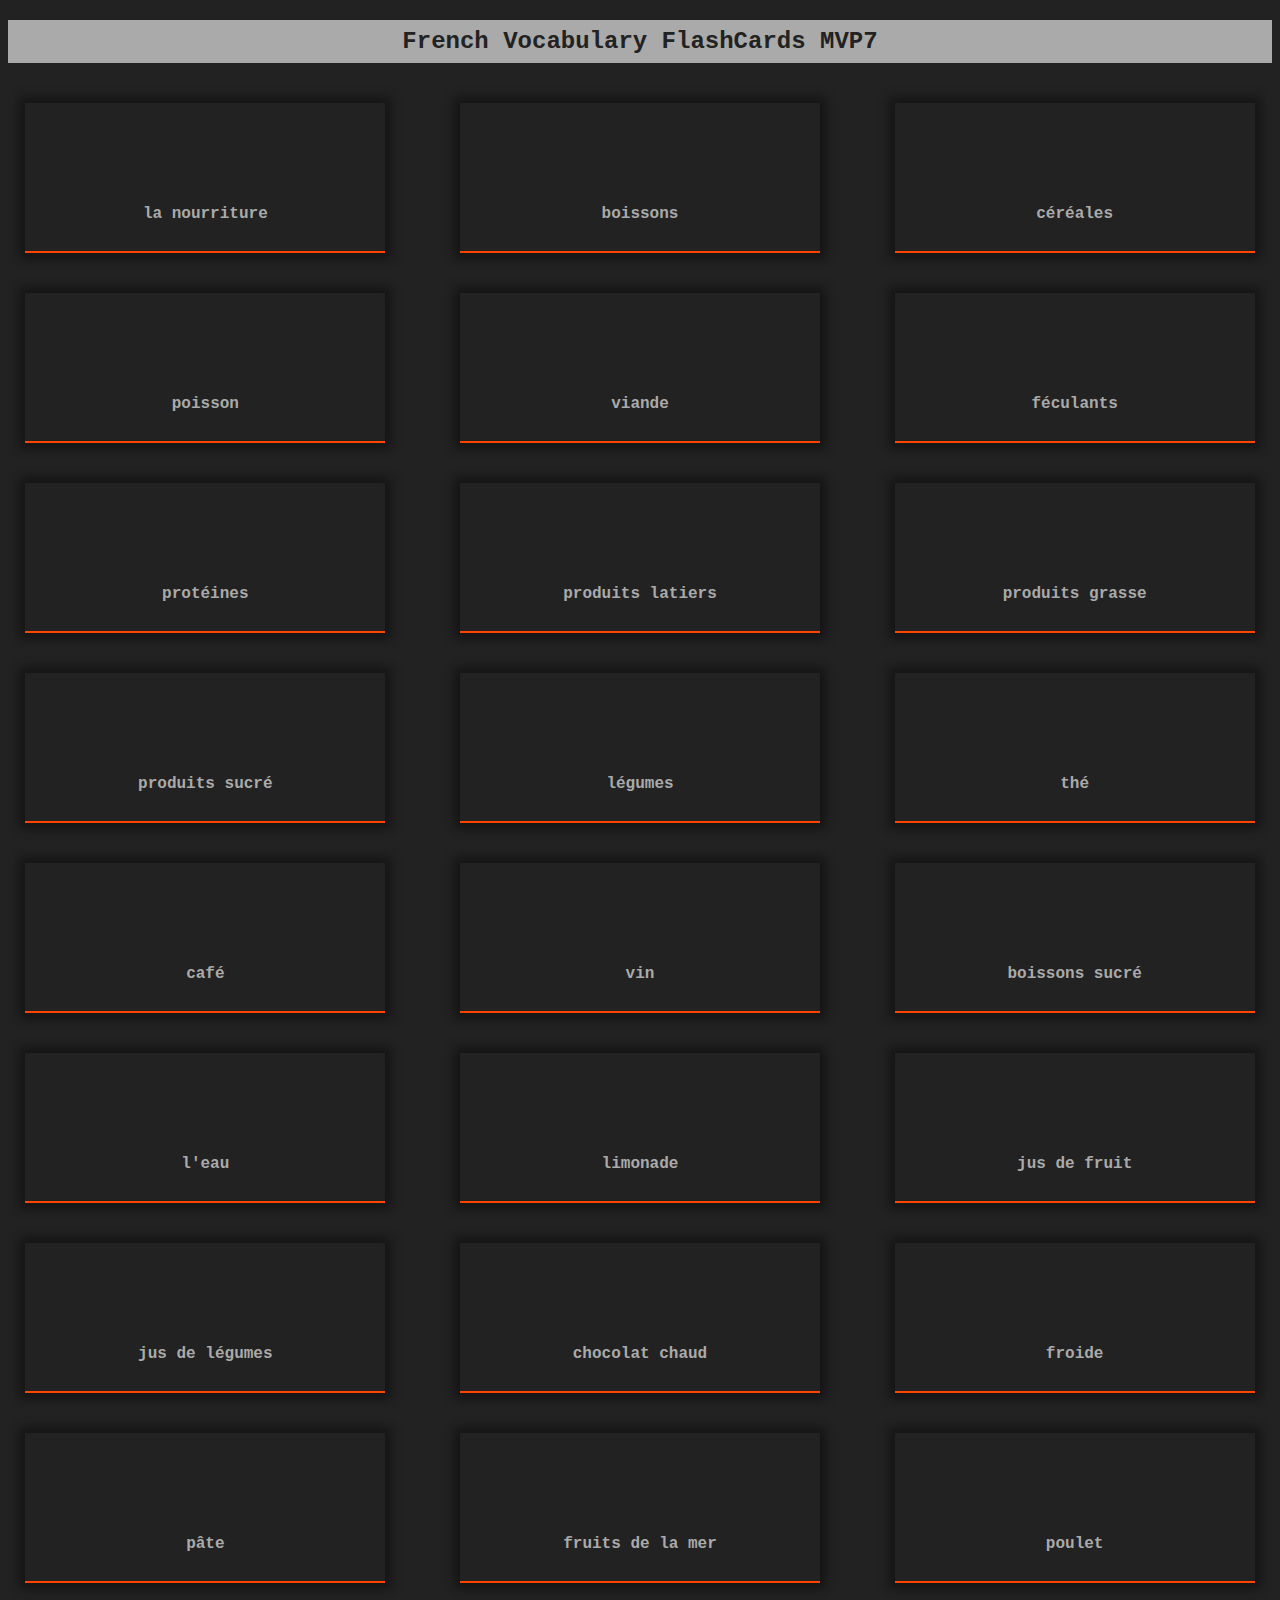
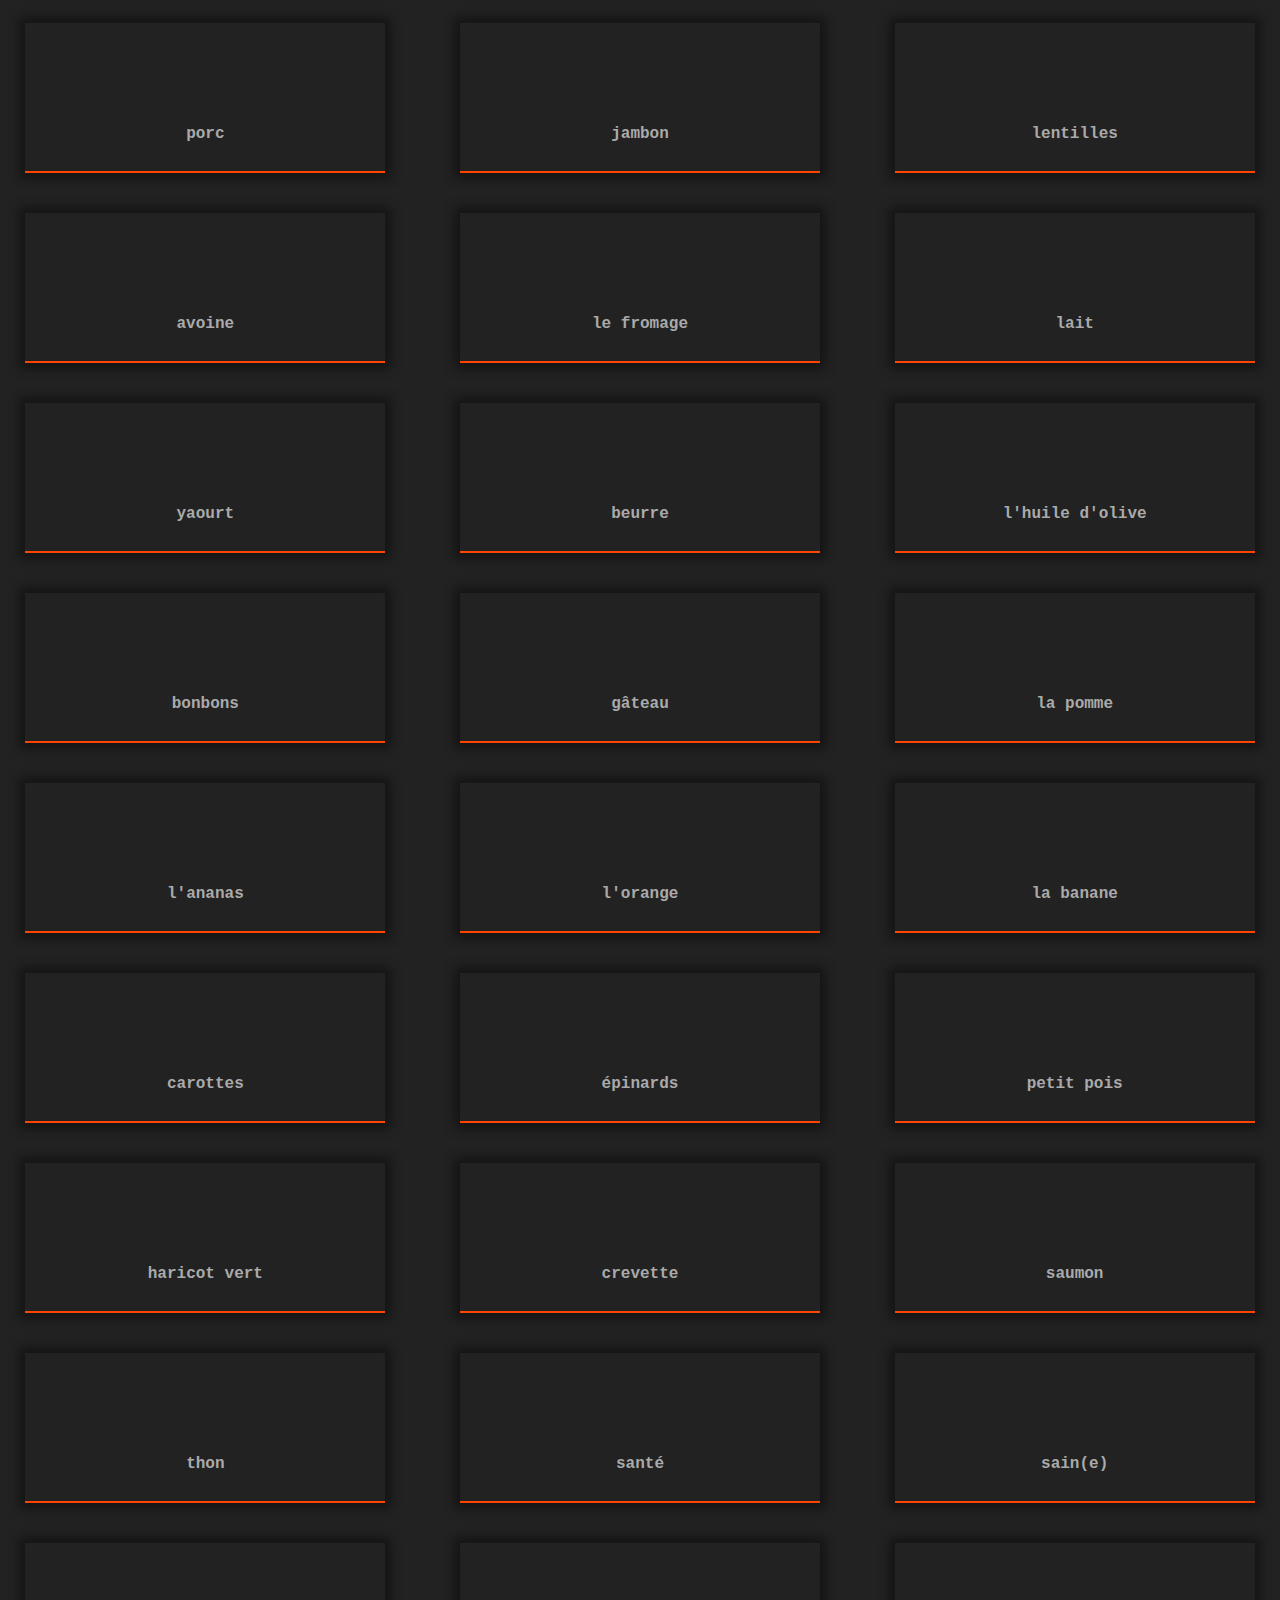
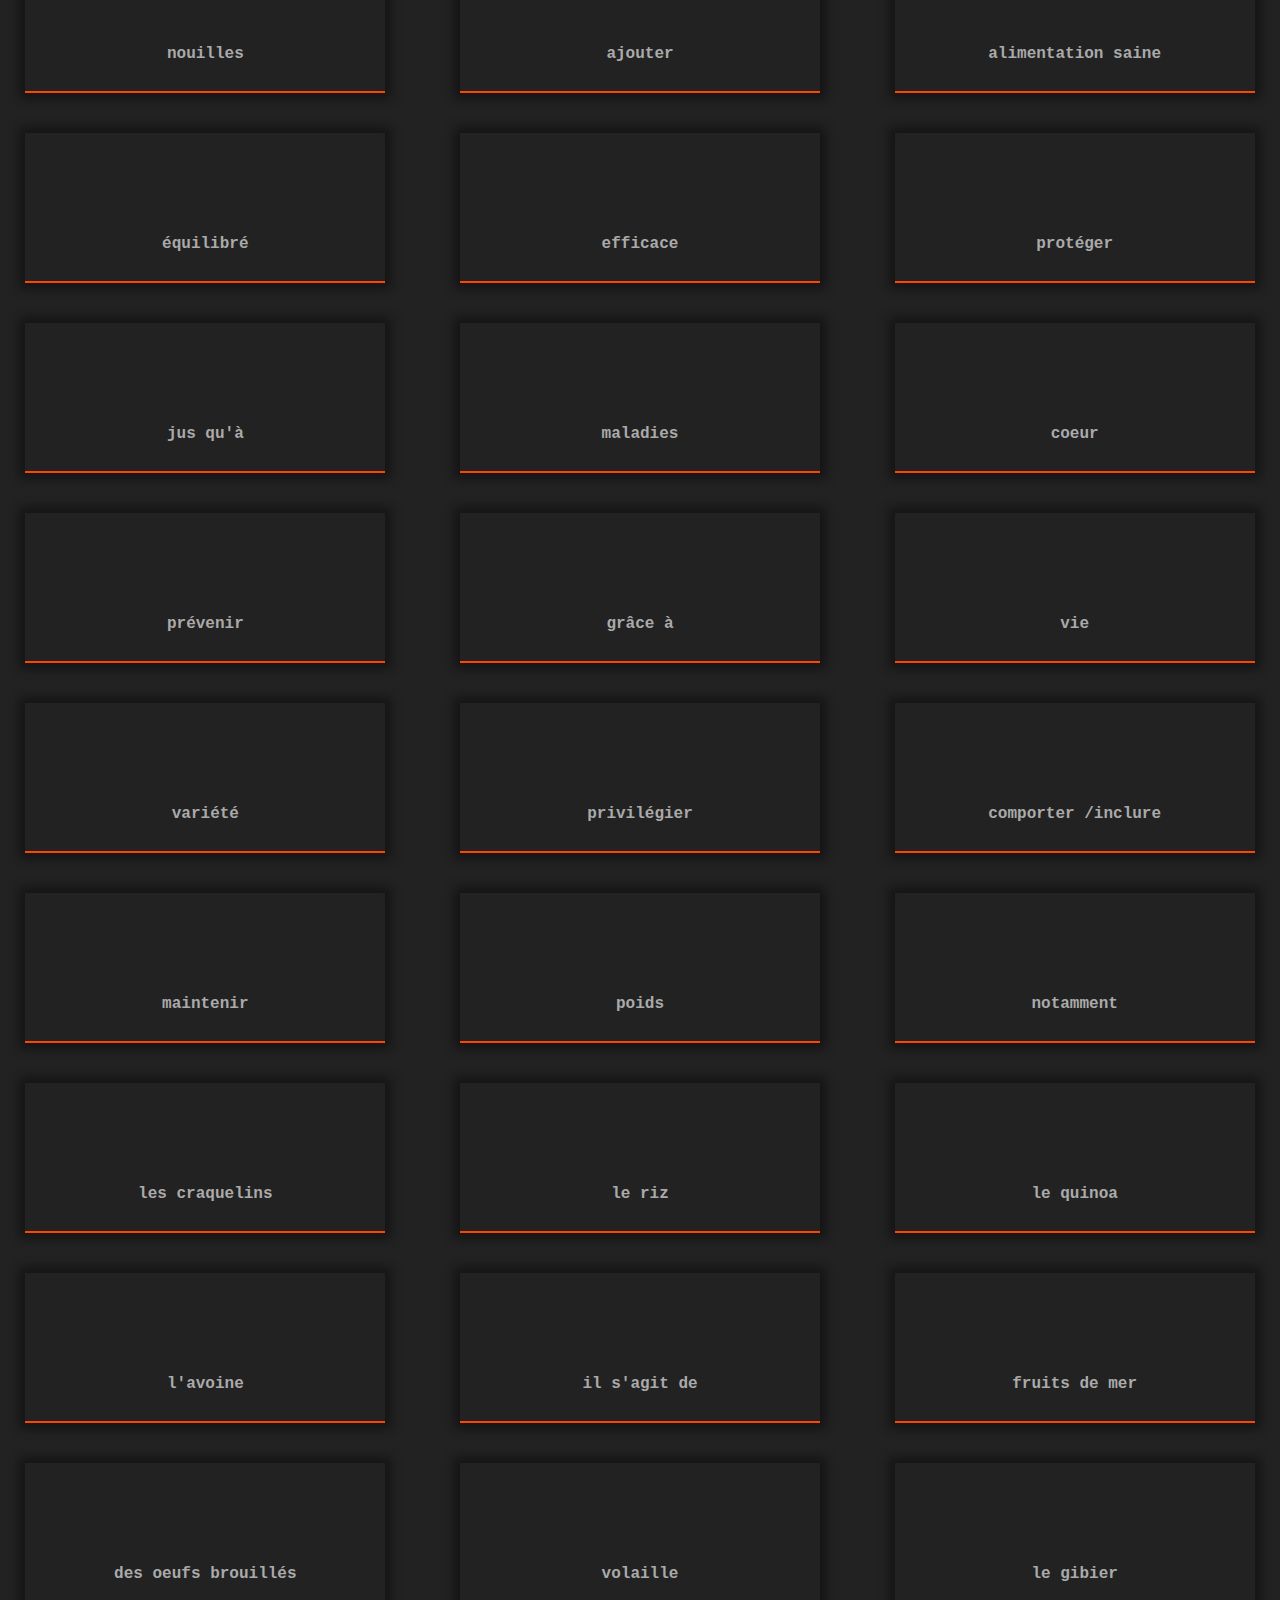
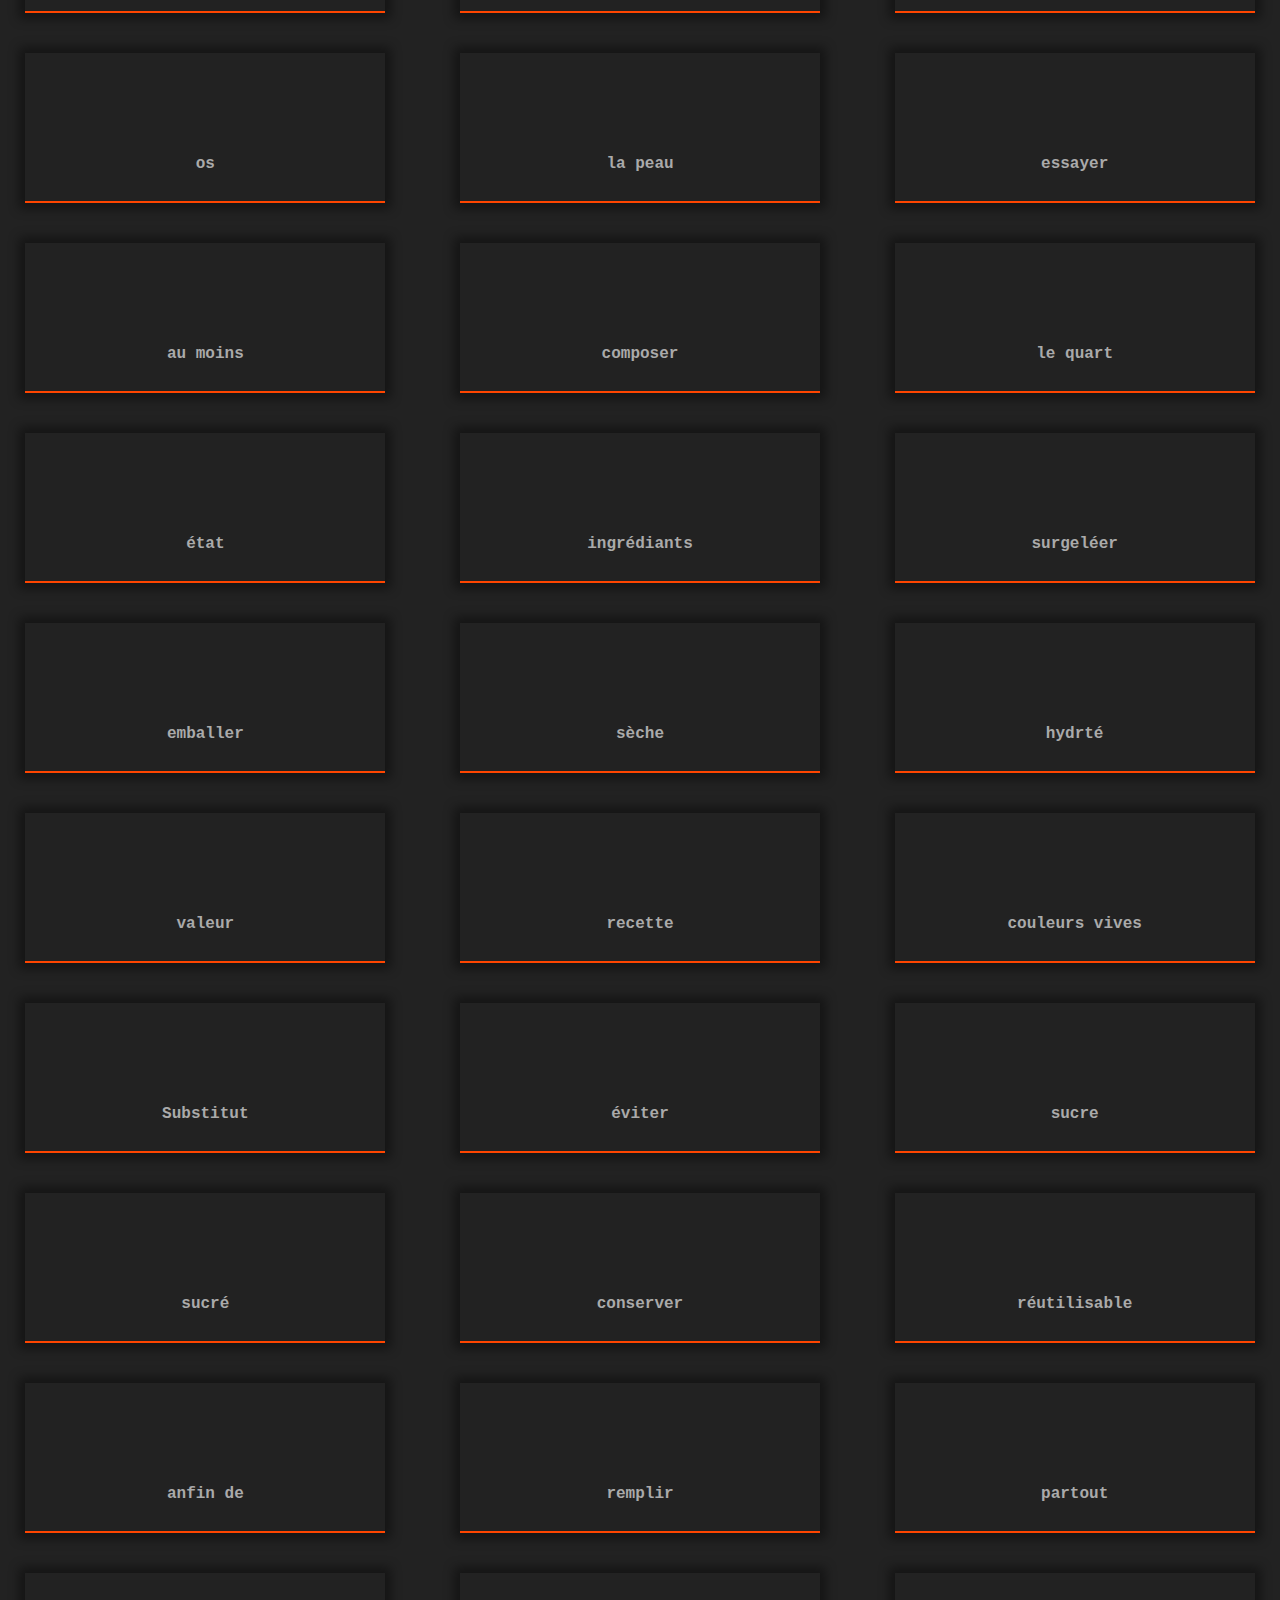
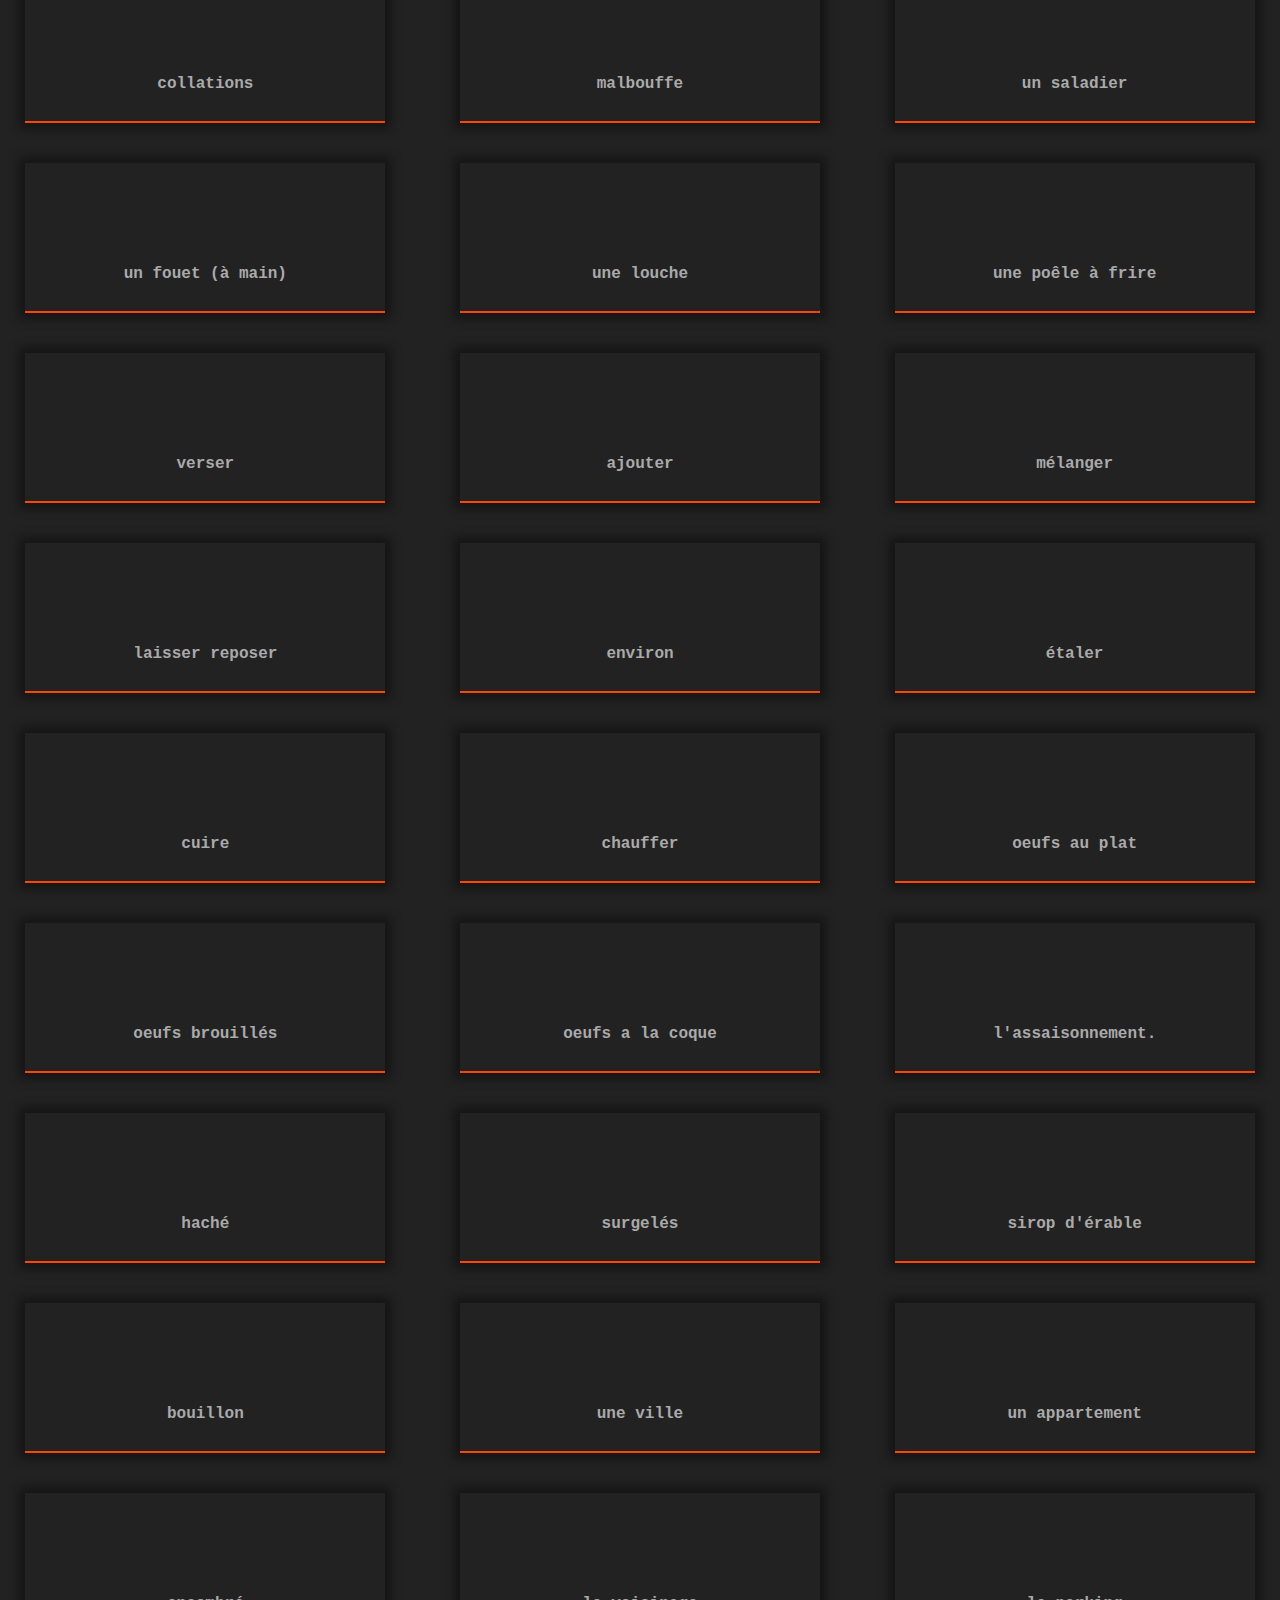
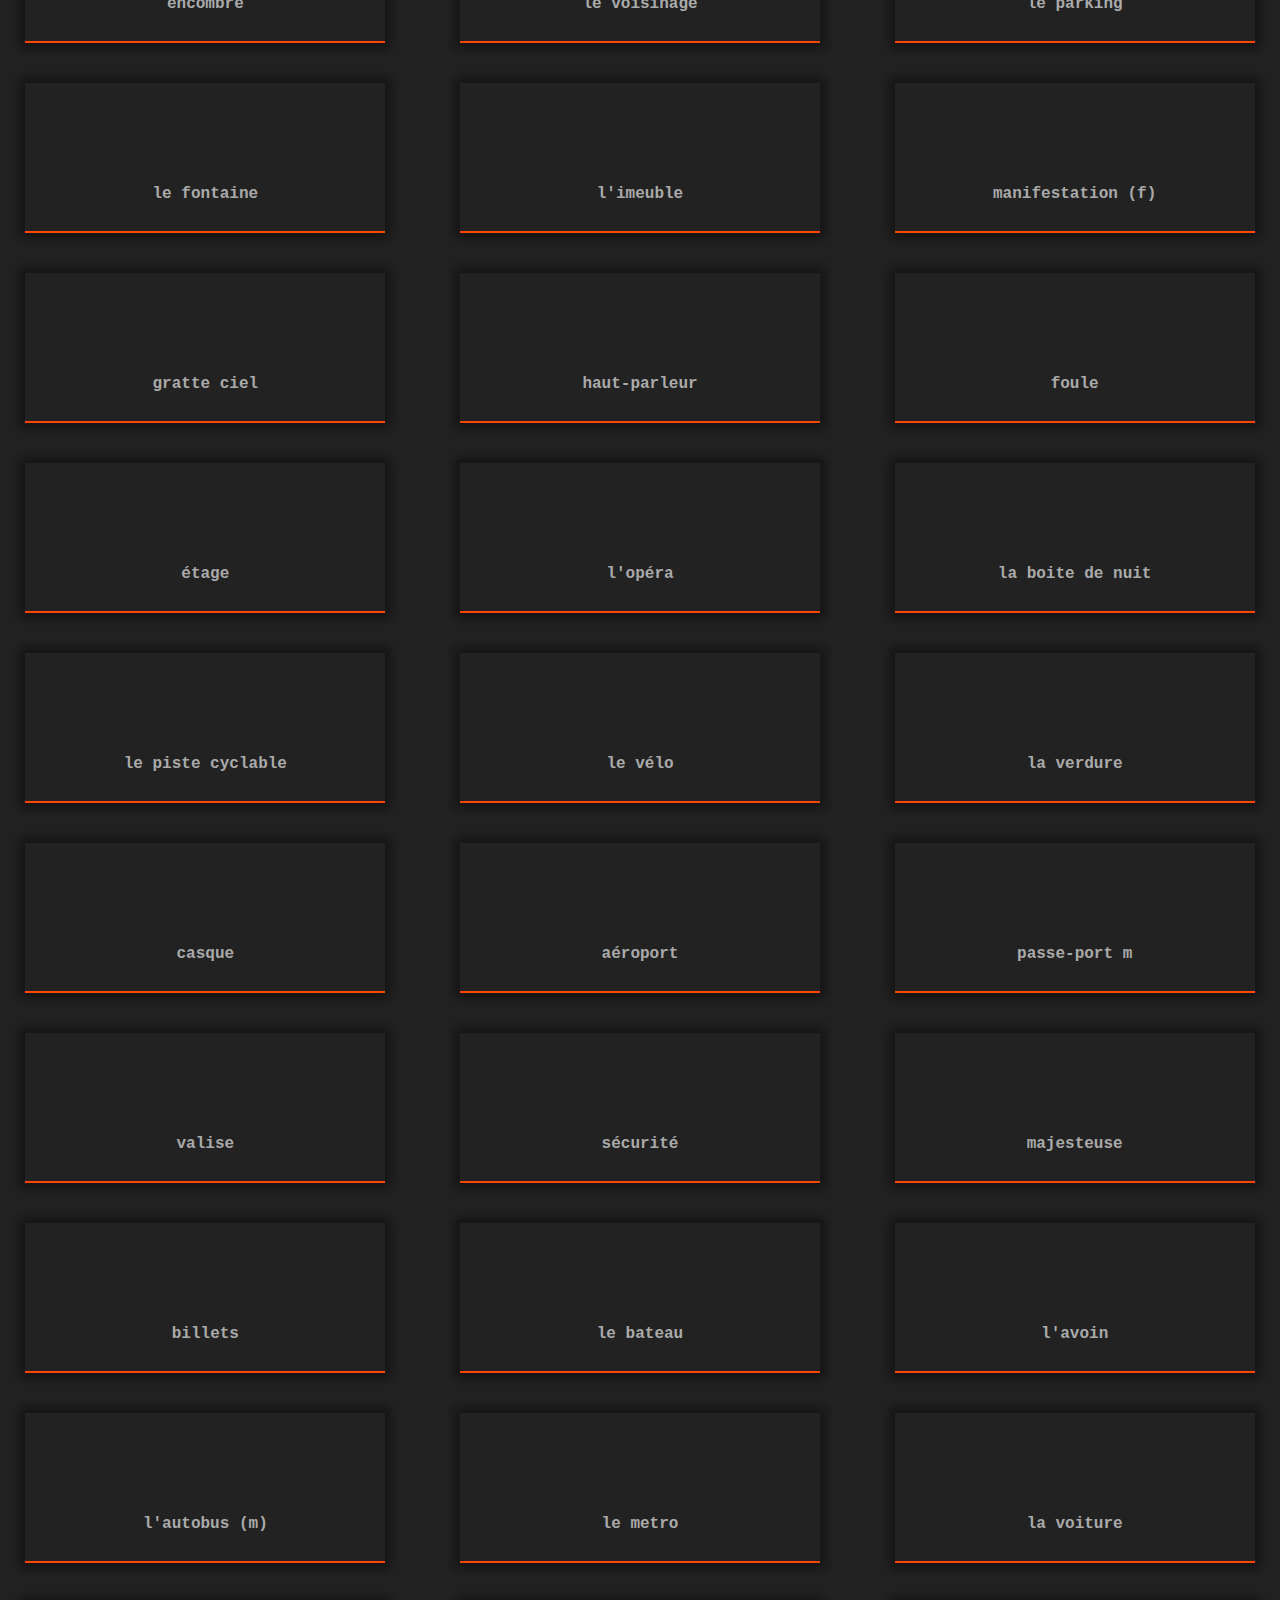
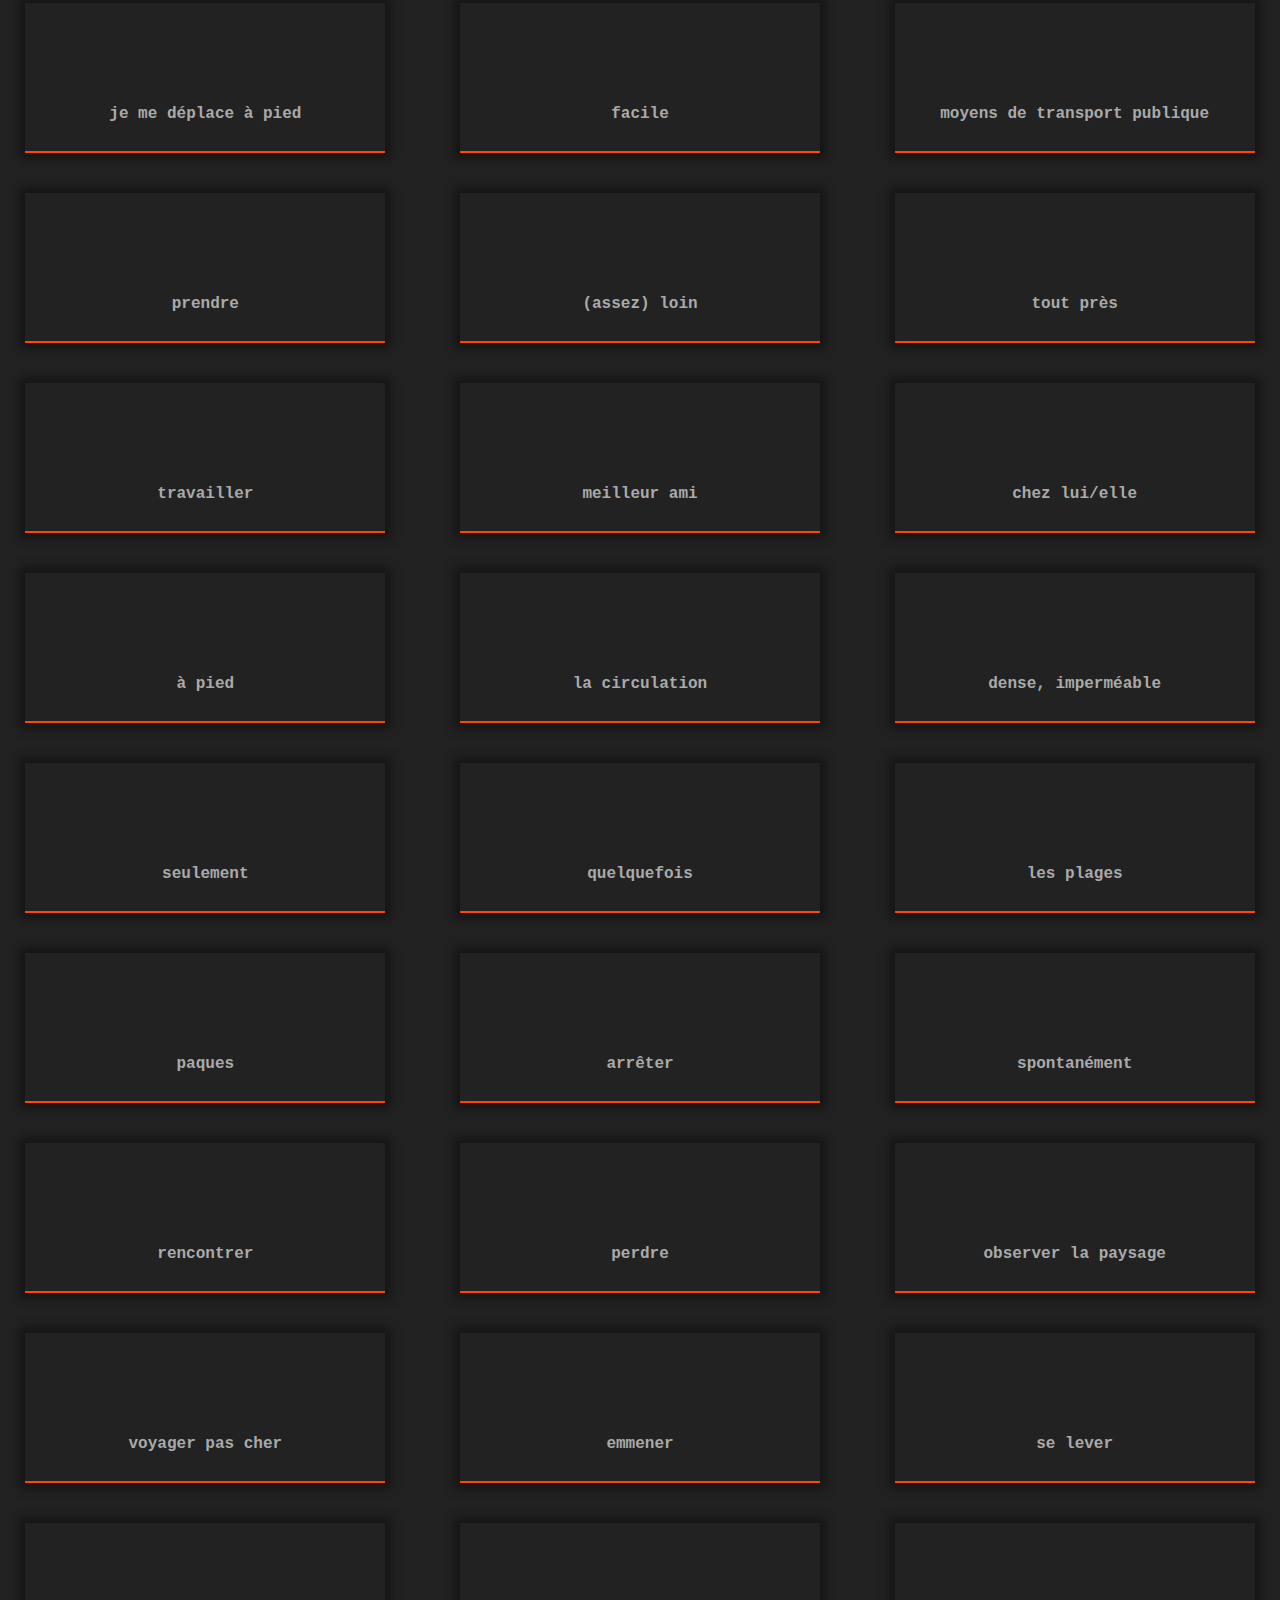
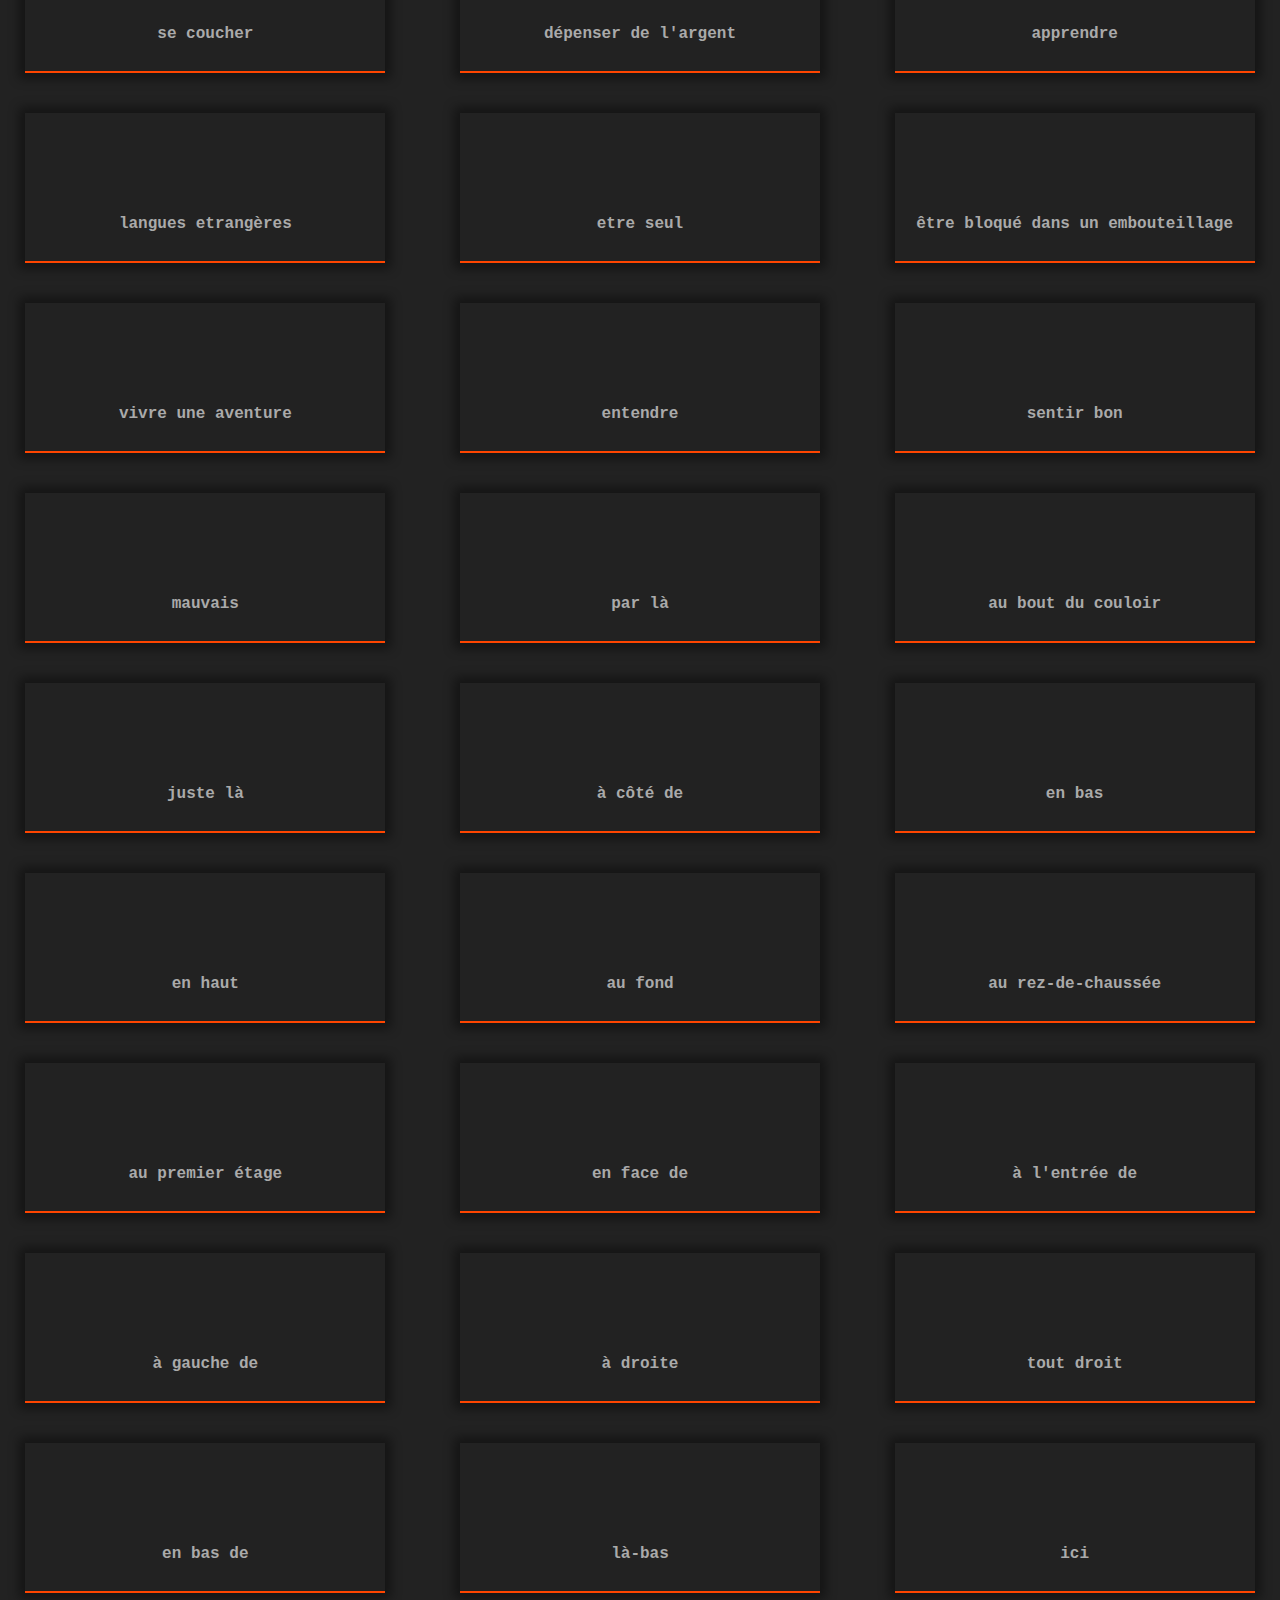
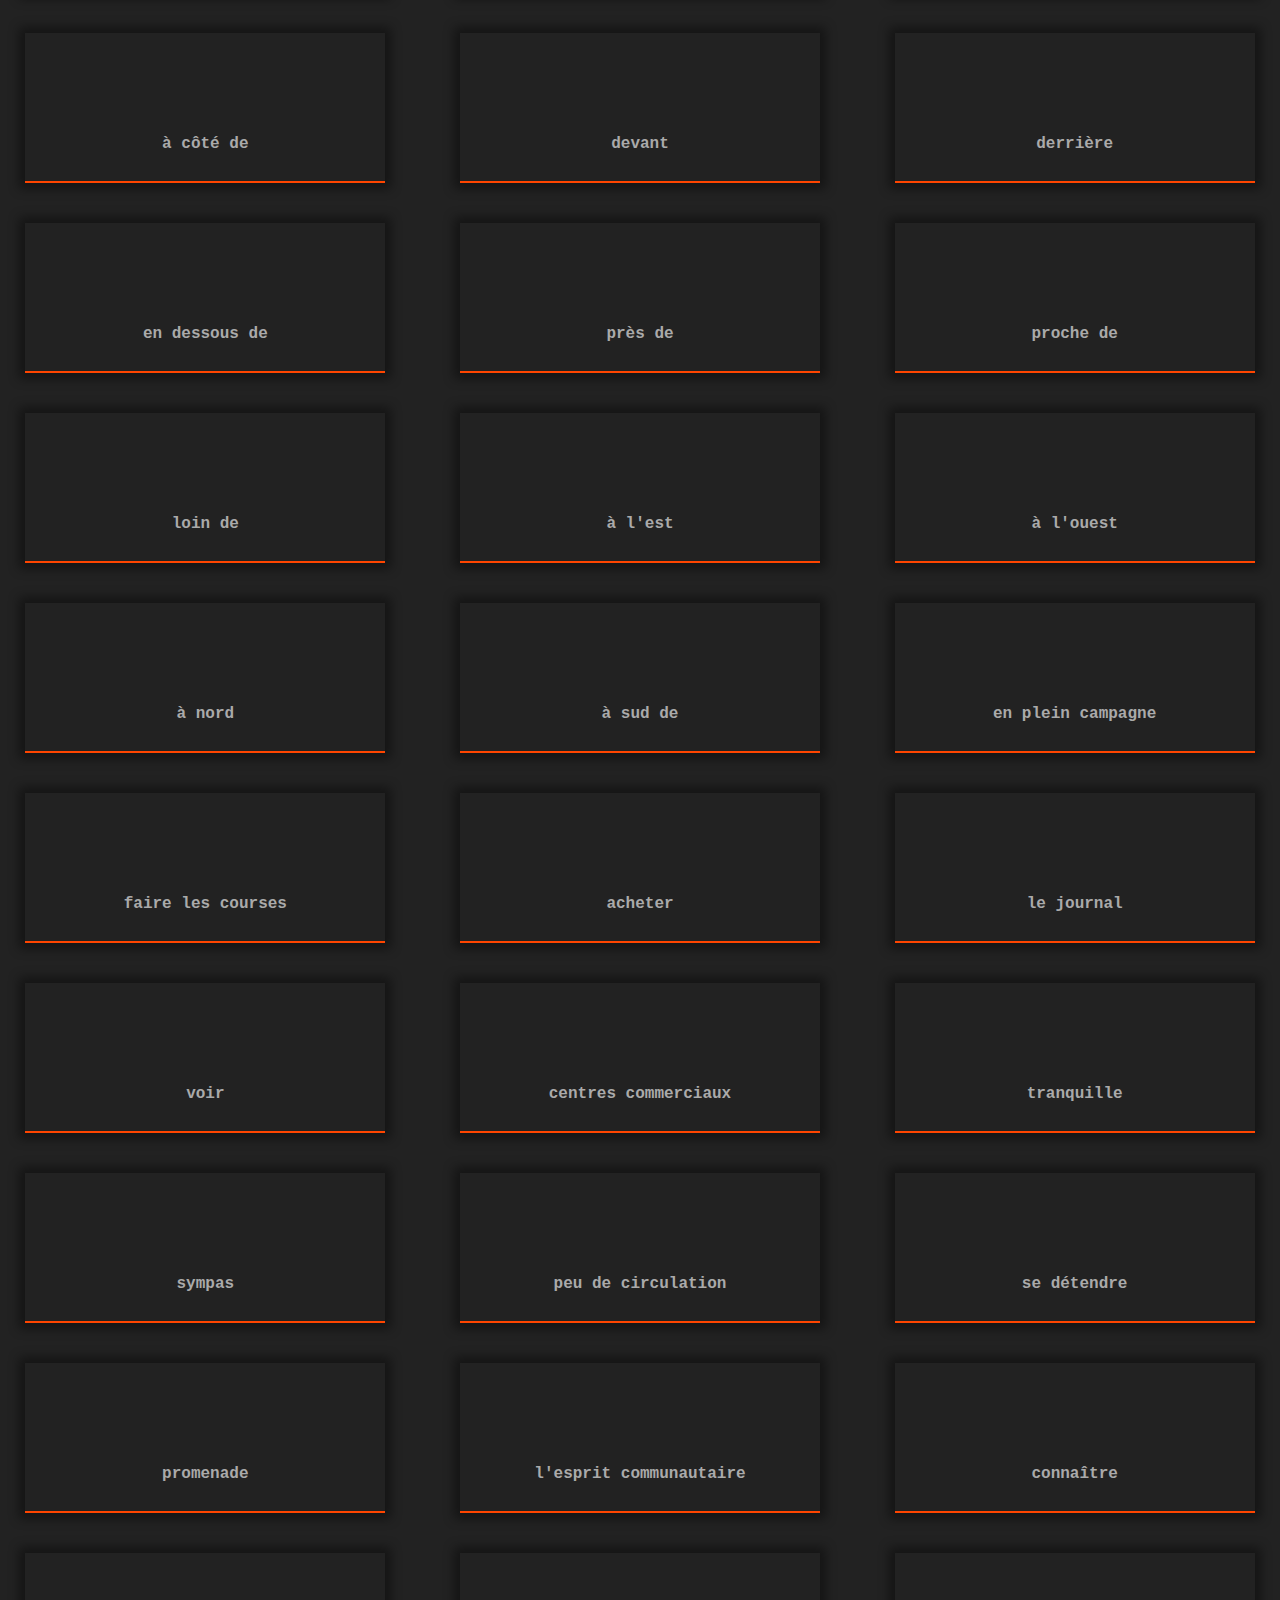
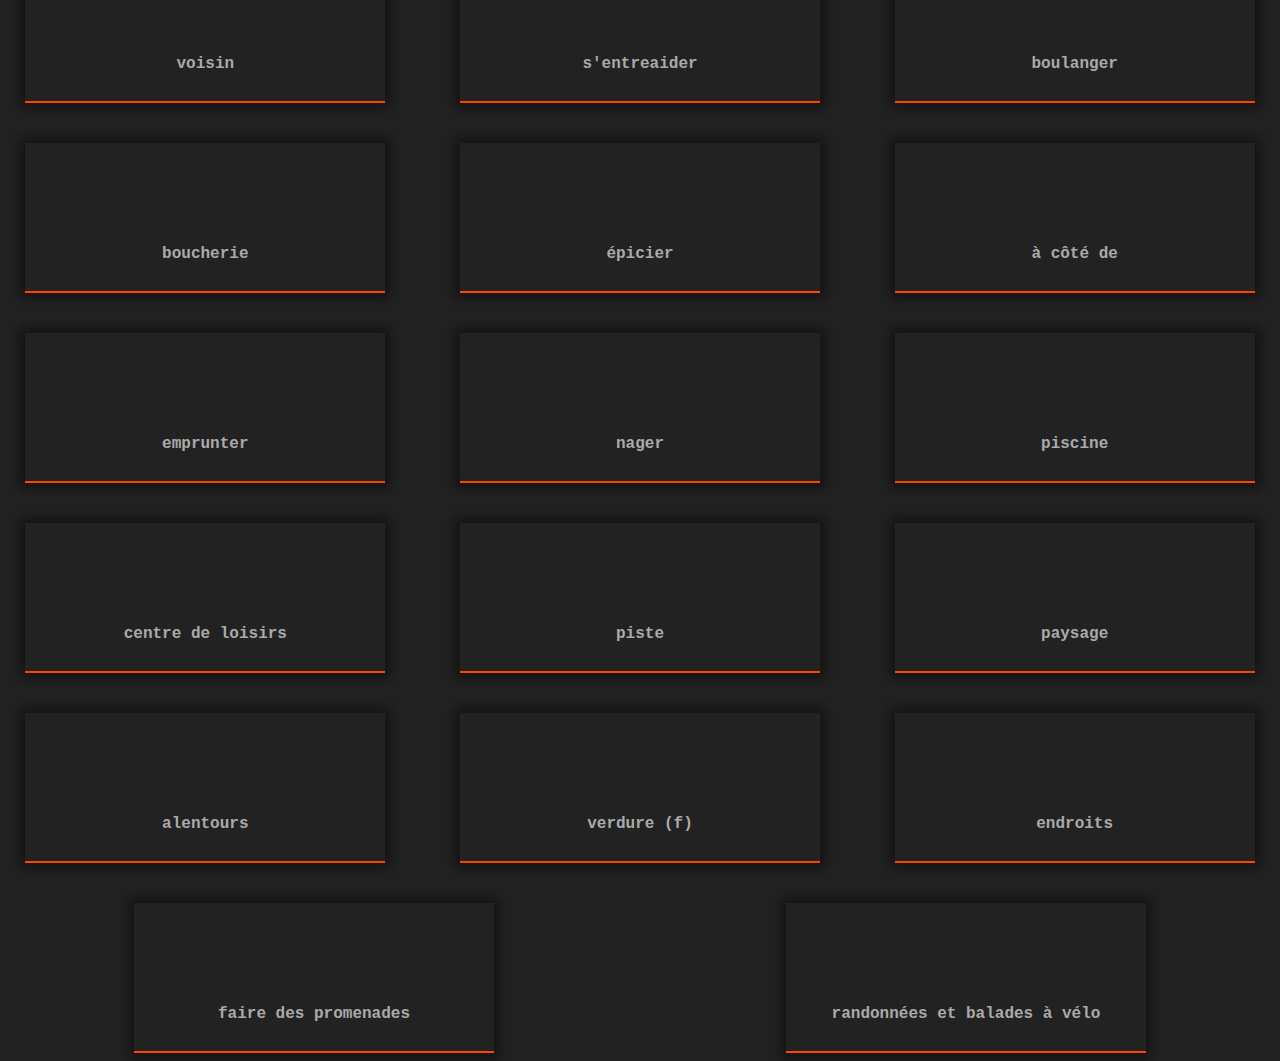
<file: index.html>
<!DOCTYPE html>
<!-- for hover in iphone -->
<html lang="en" ontouchmove>
  <head>
    <meta charset="UTF-8" />
    <meta name="viewport" content="width=device-width, initial-scale=1.0" />
    <link rel="shortcut icon" href="favicon.ico" type="image/x-icon" />
    <title>RP French Vocabulary</title>
    <link rel="stylesheet" type="text/css" href="style.css" />
  </head>
  <body>
    <h2>French Vocabulary FlashCards MVP7</h2>

    <div id="container"></div>
  </body>
  <script src="data.js"></script>
  <script src="script.js"></script>
</html>
</file>
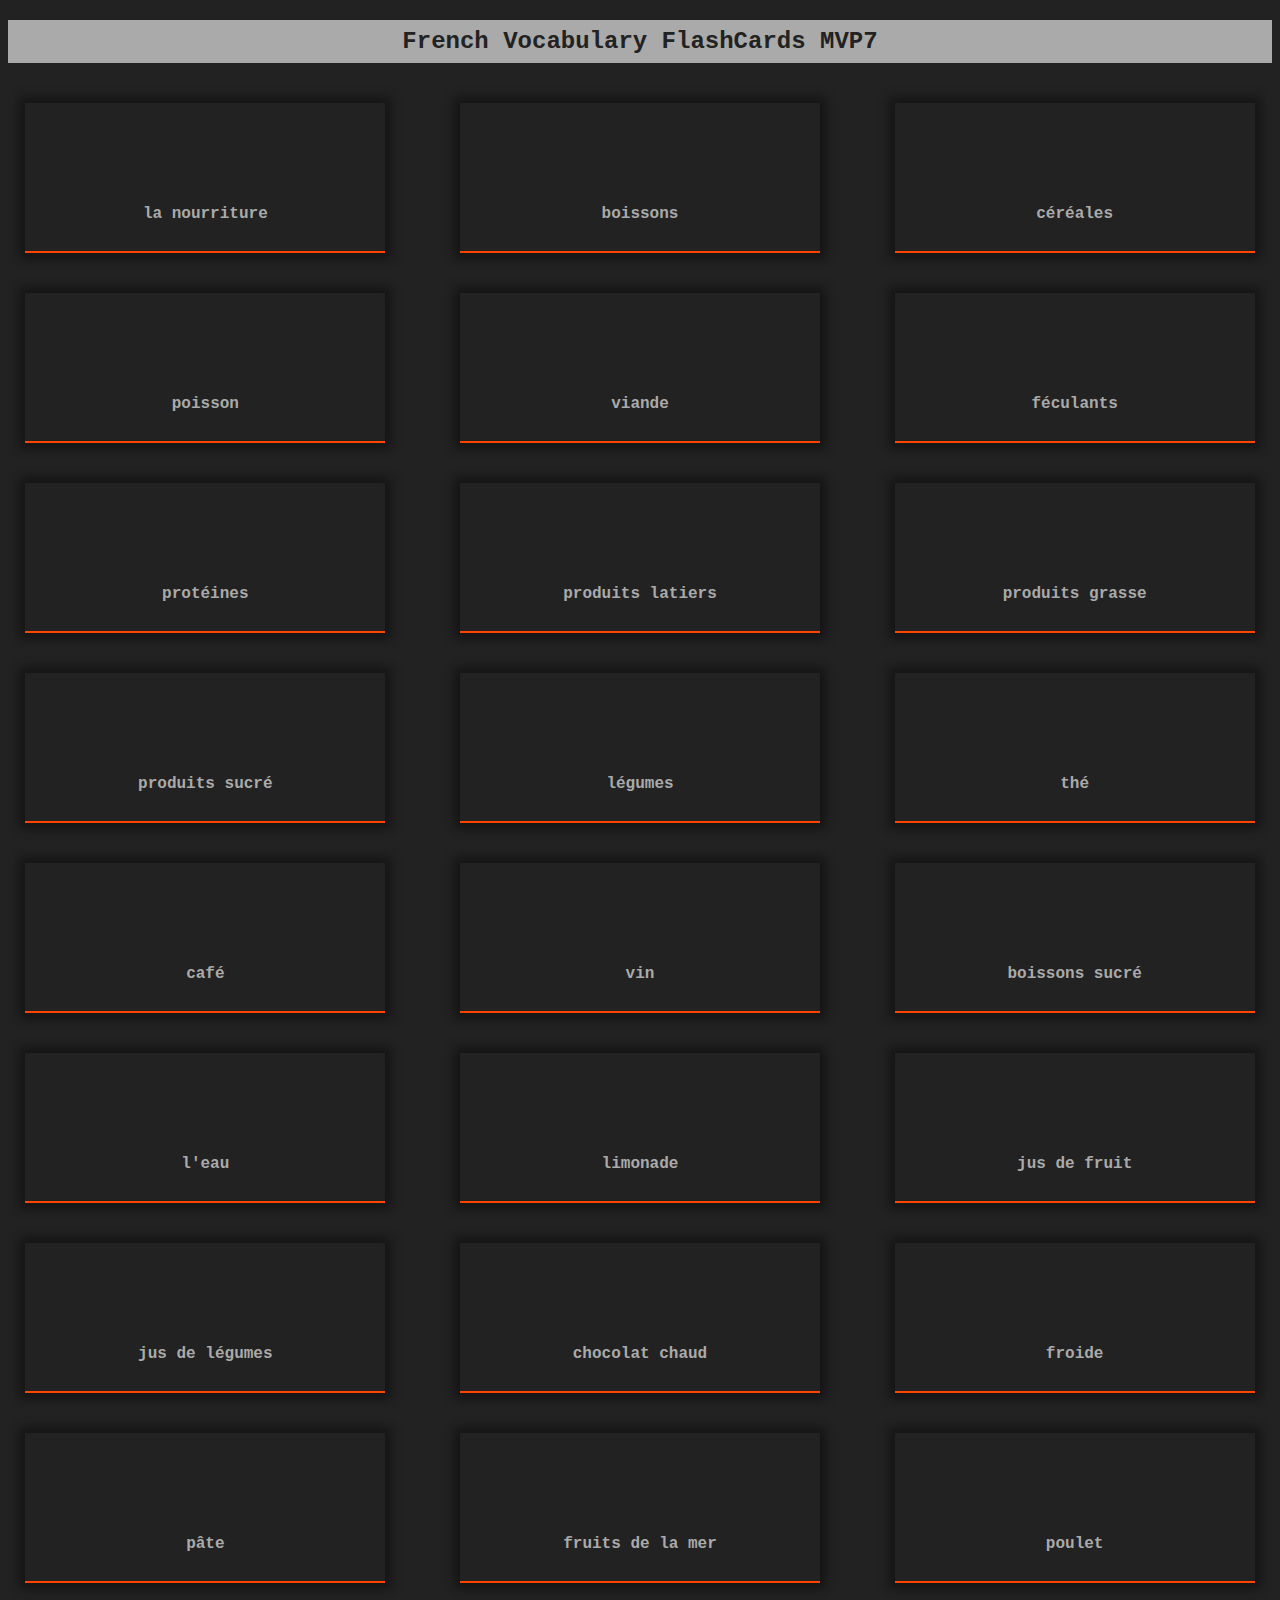
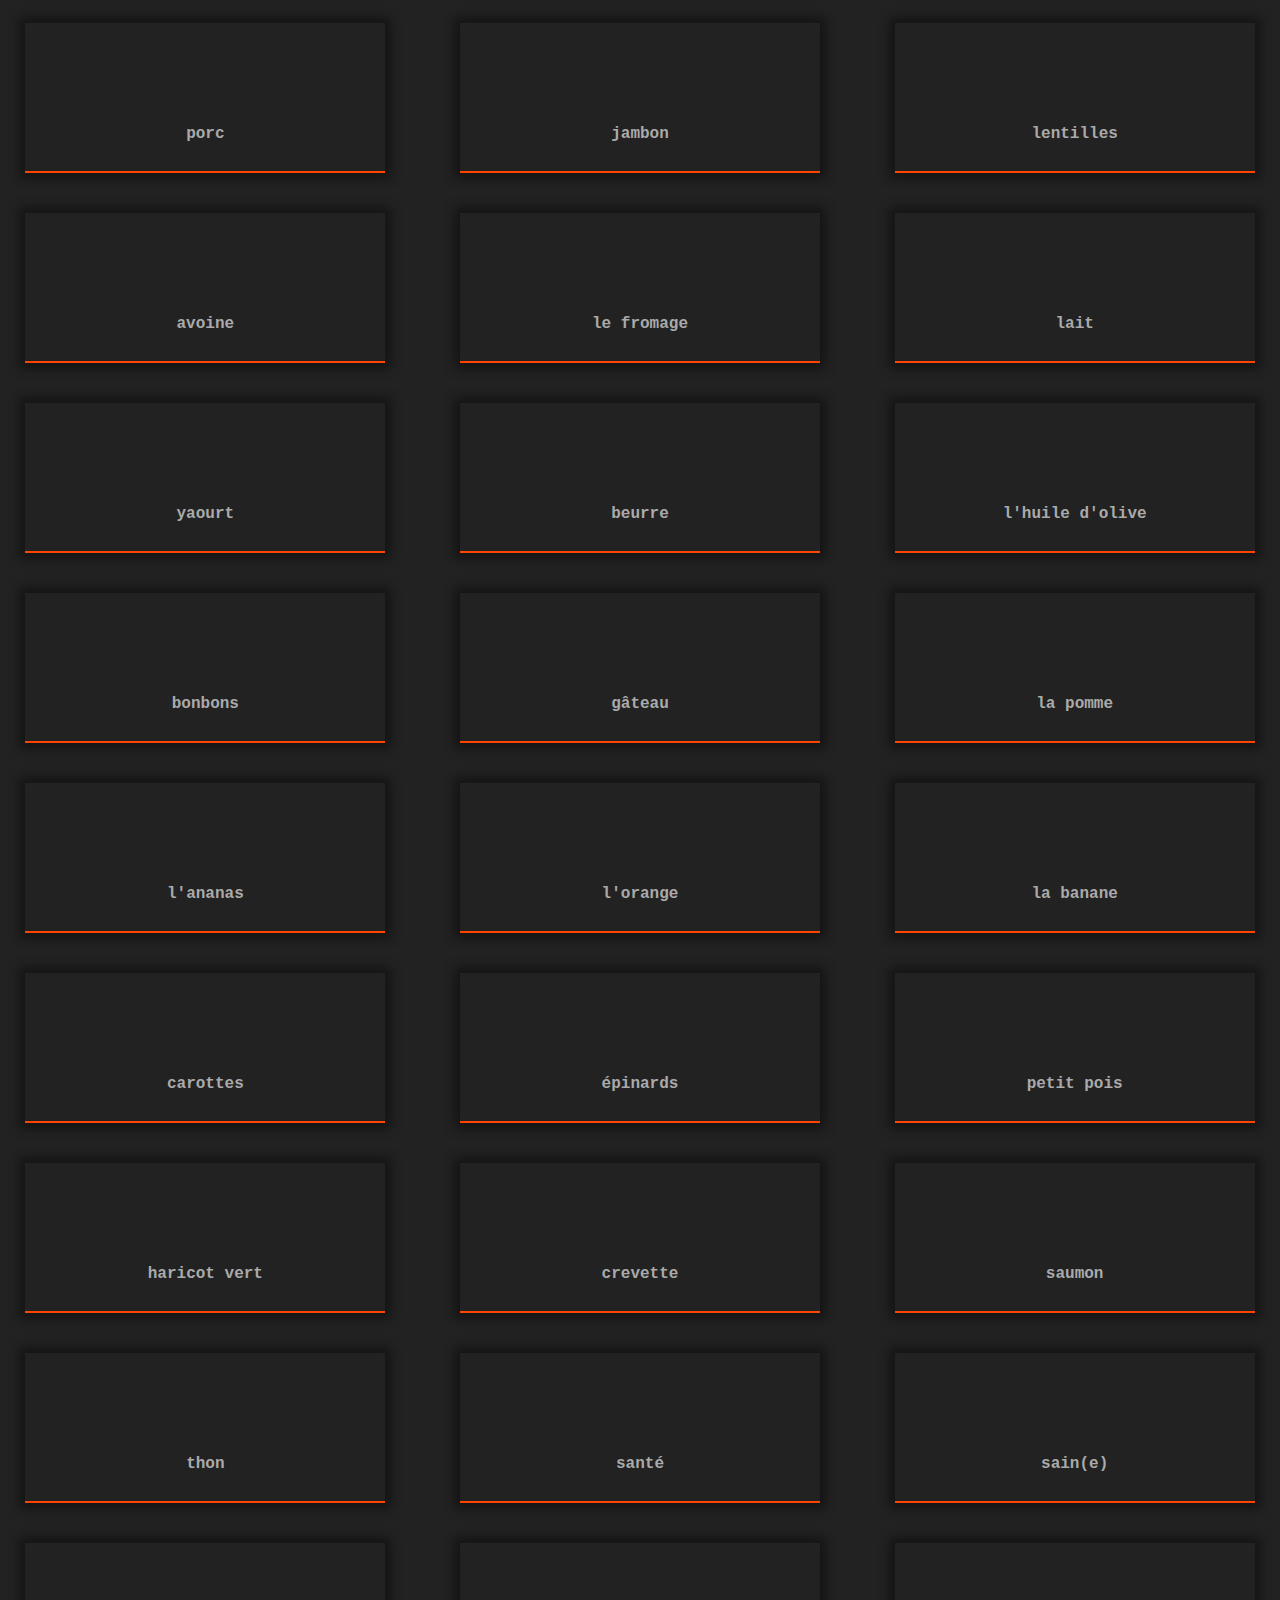
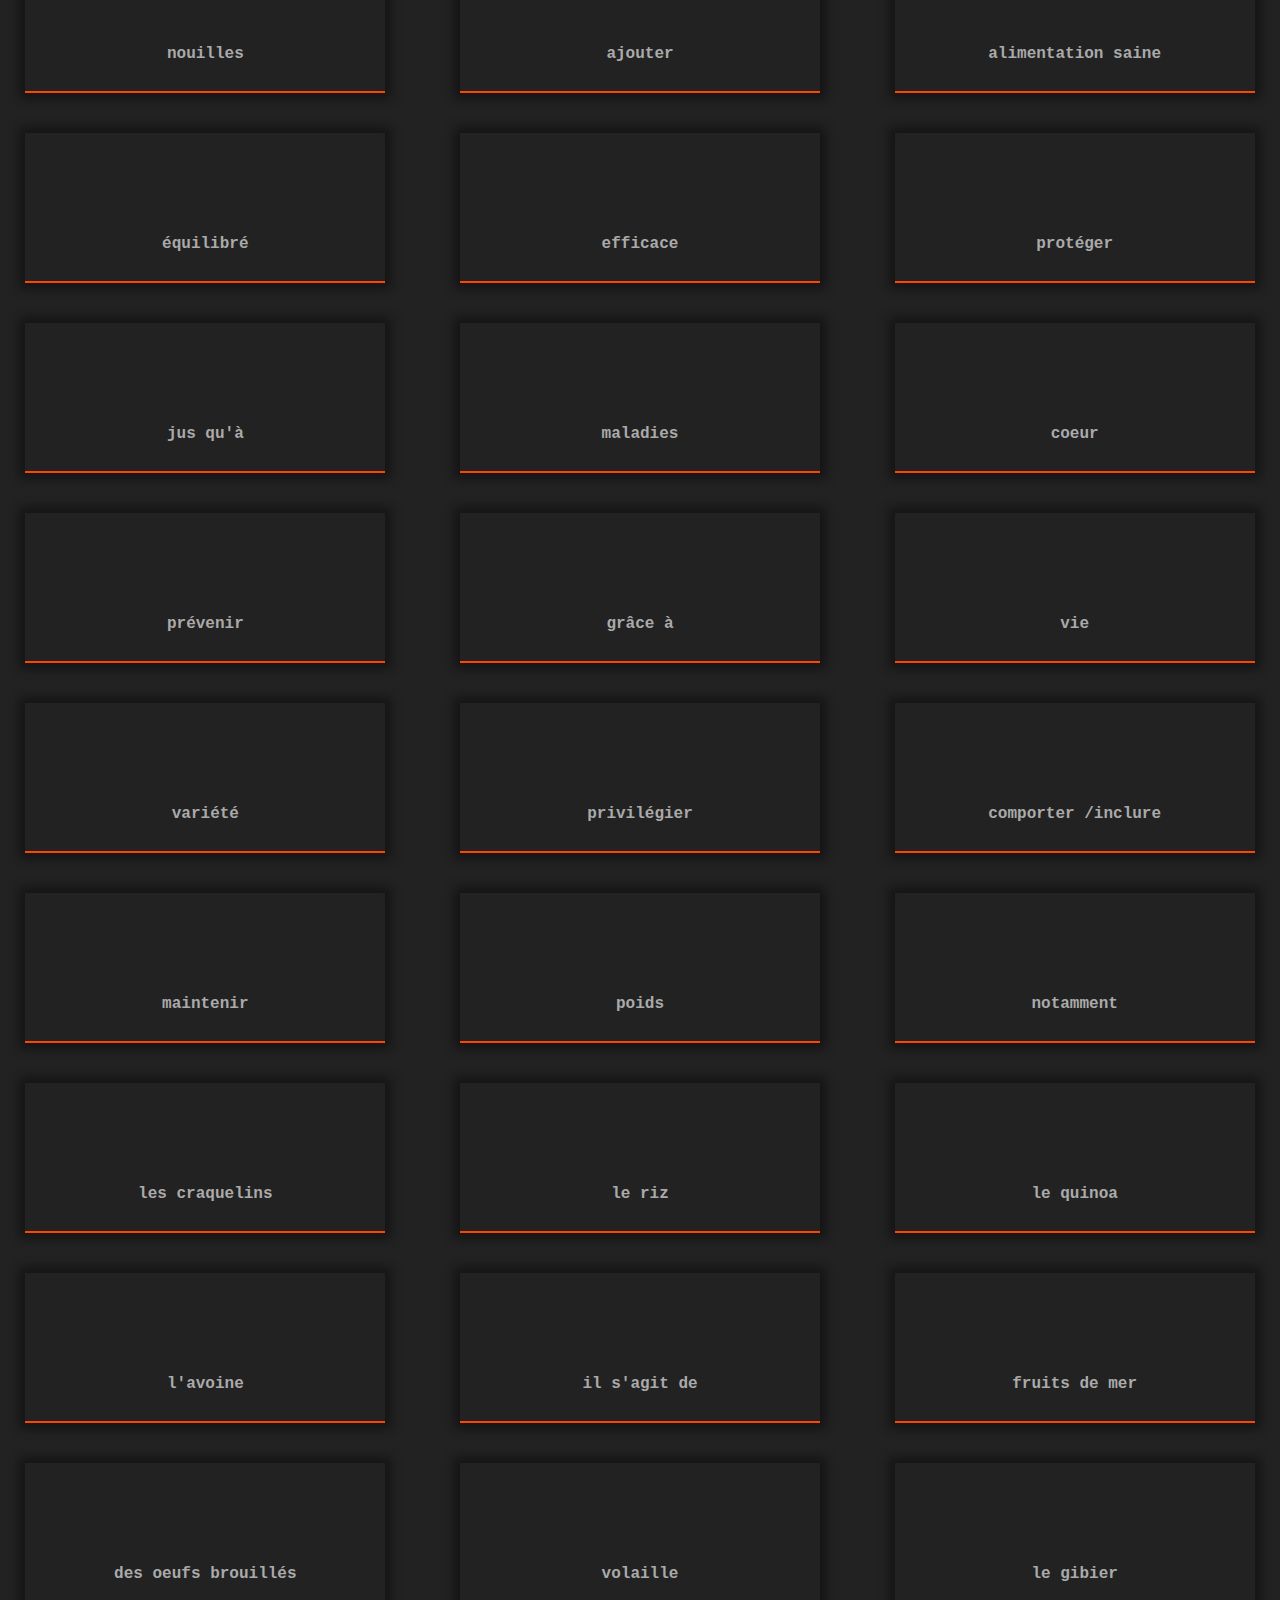
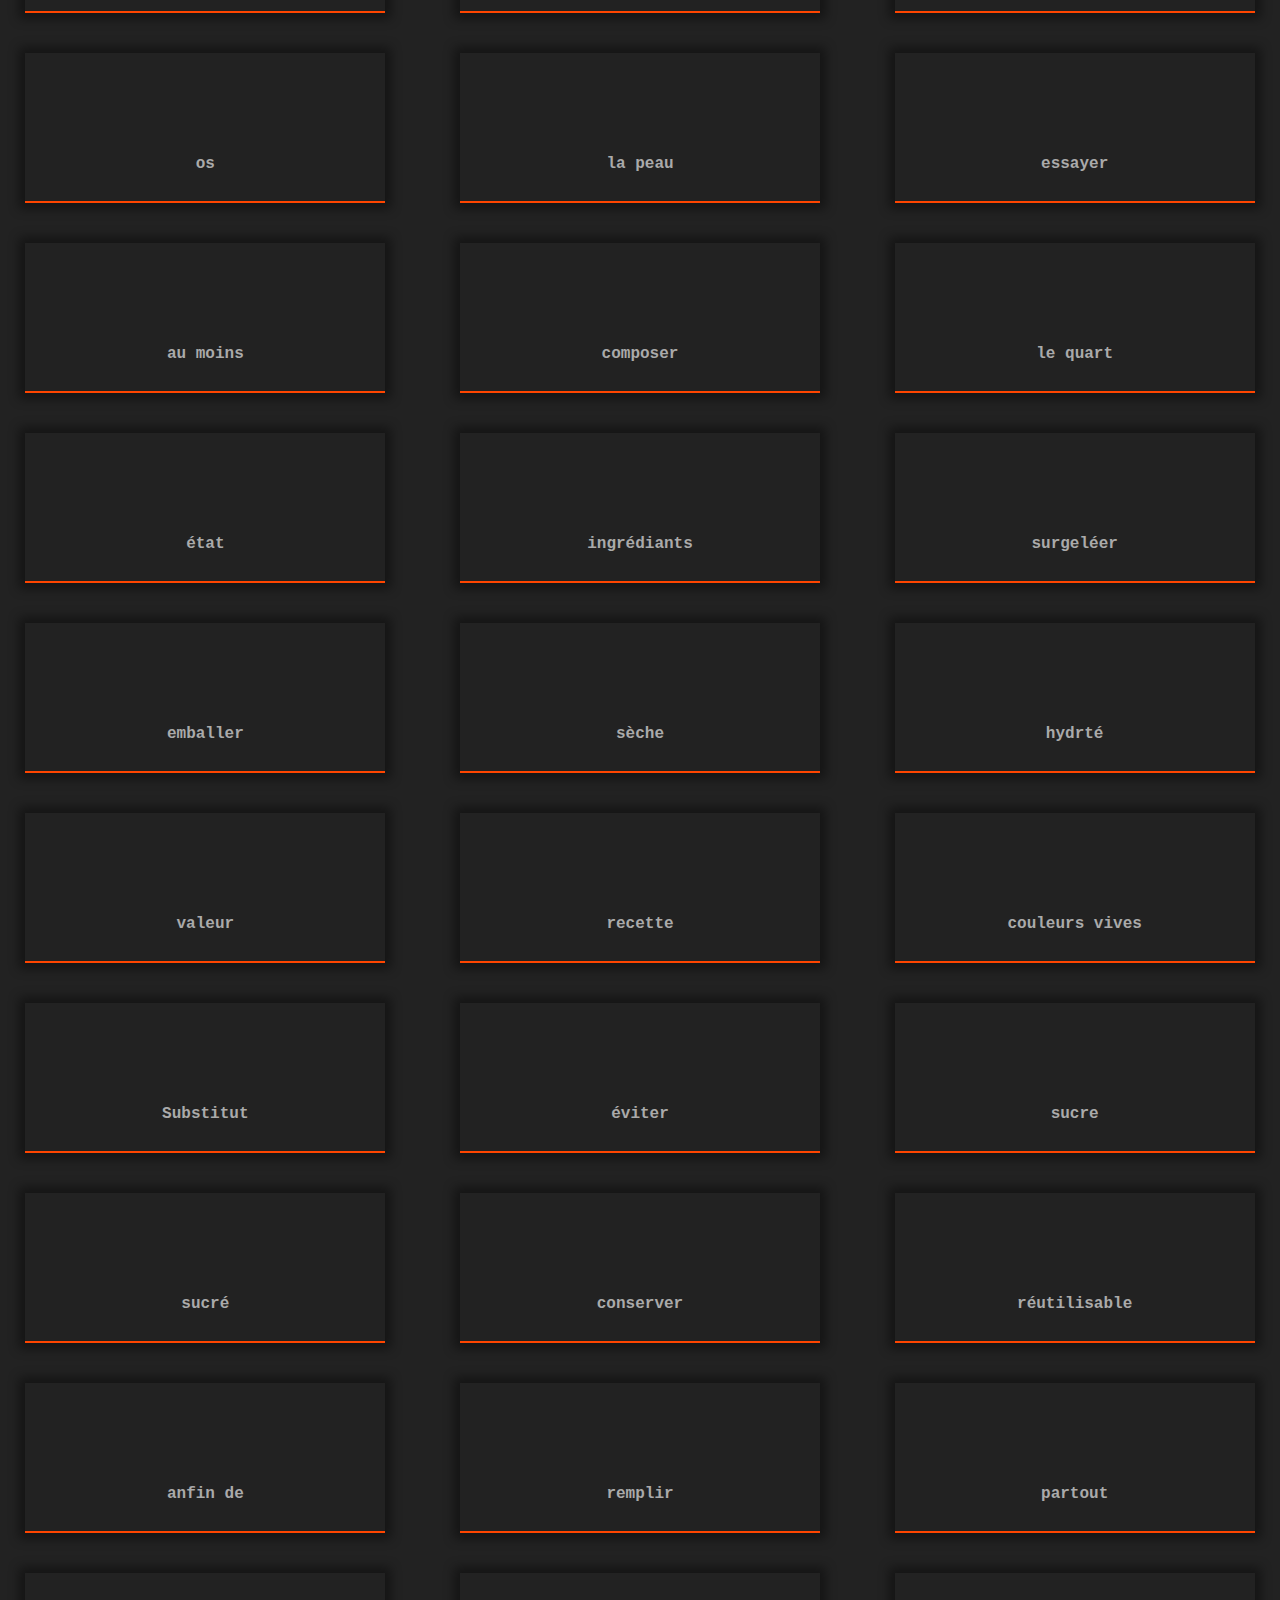
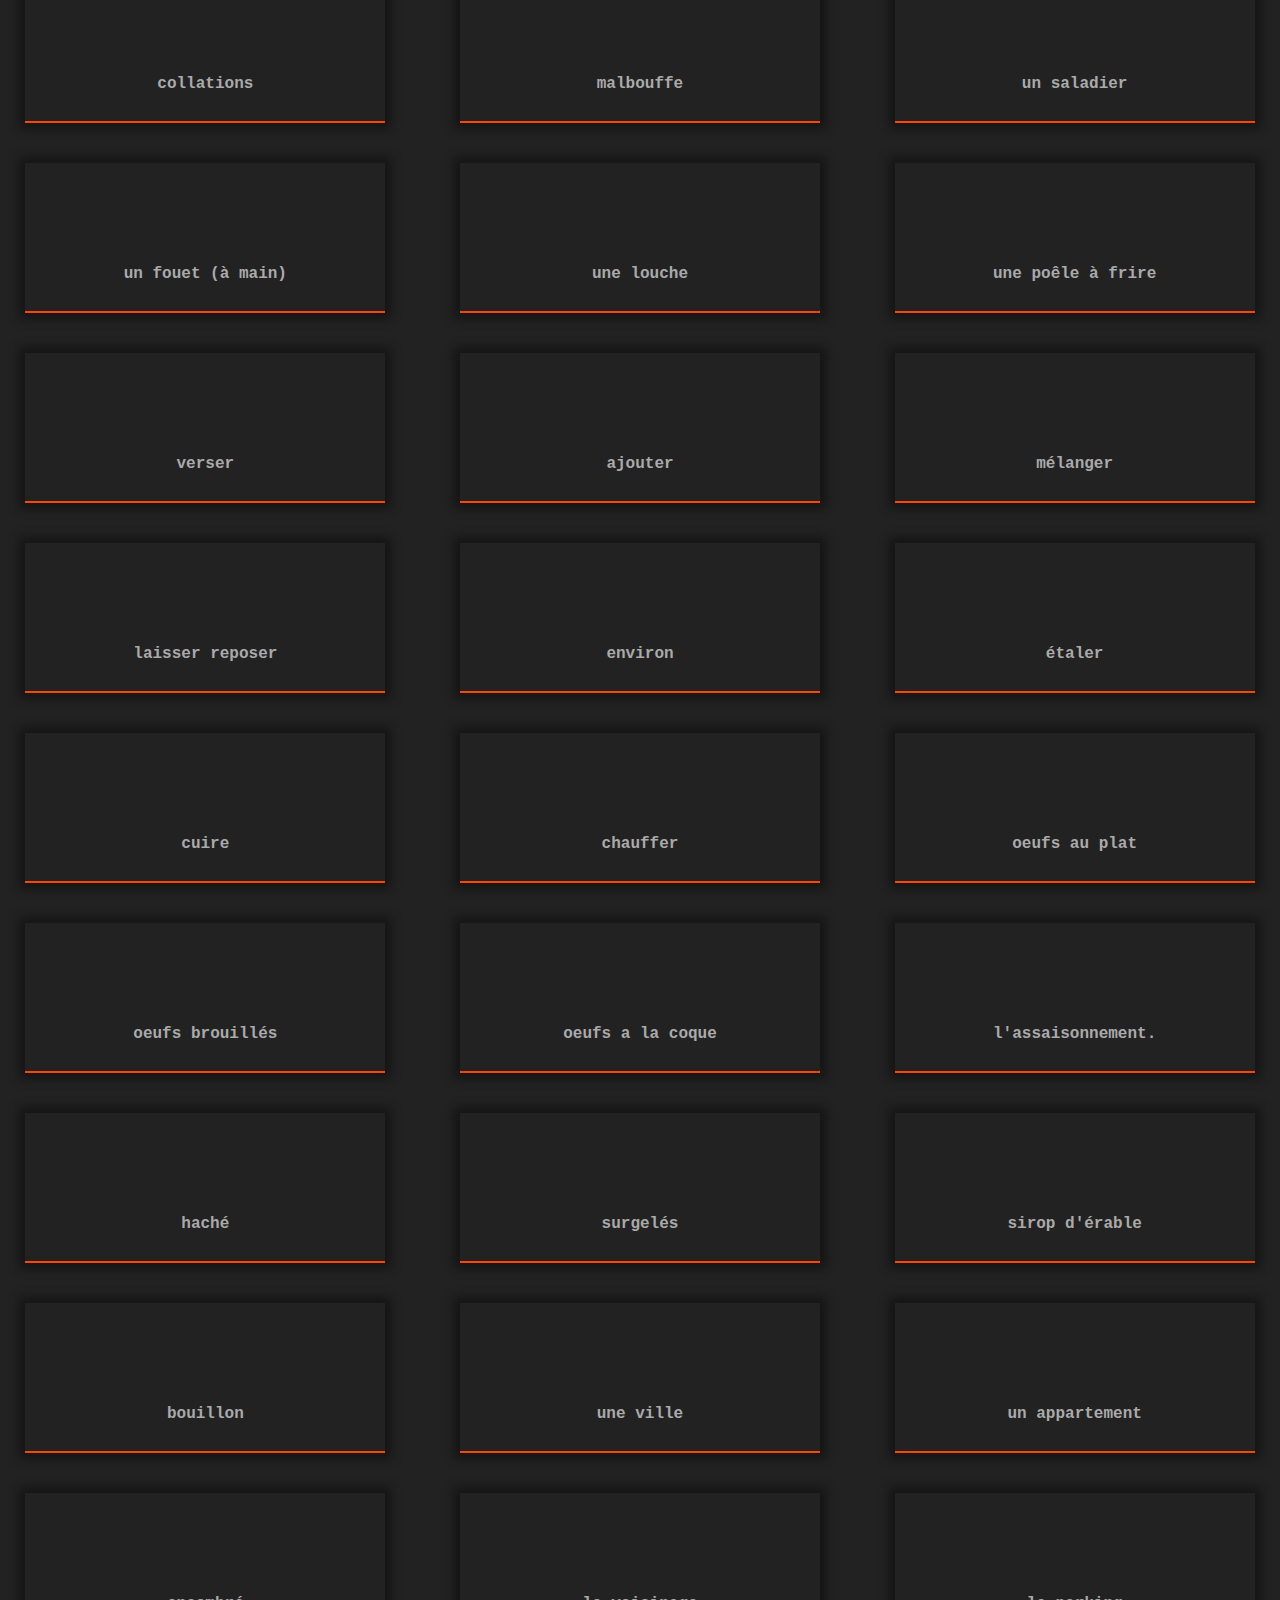
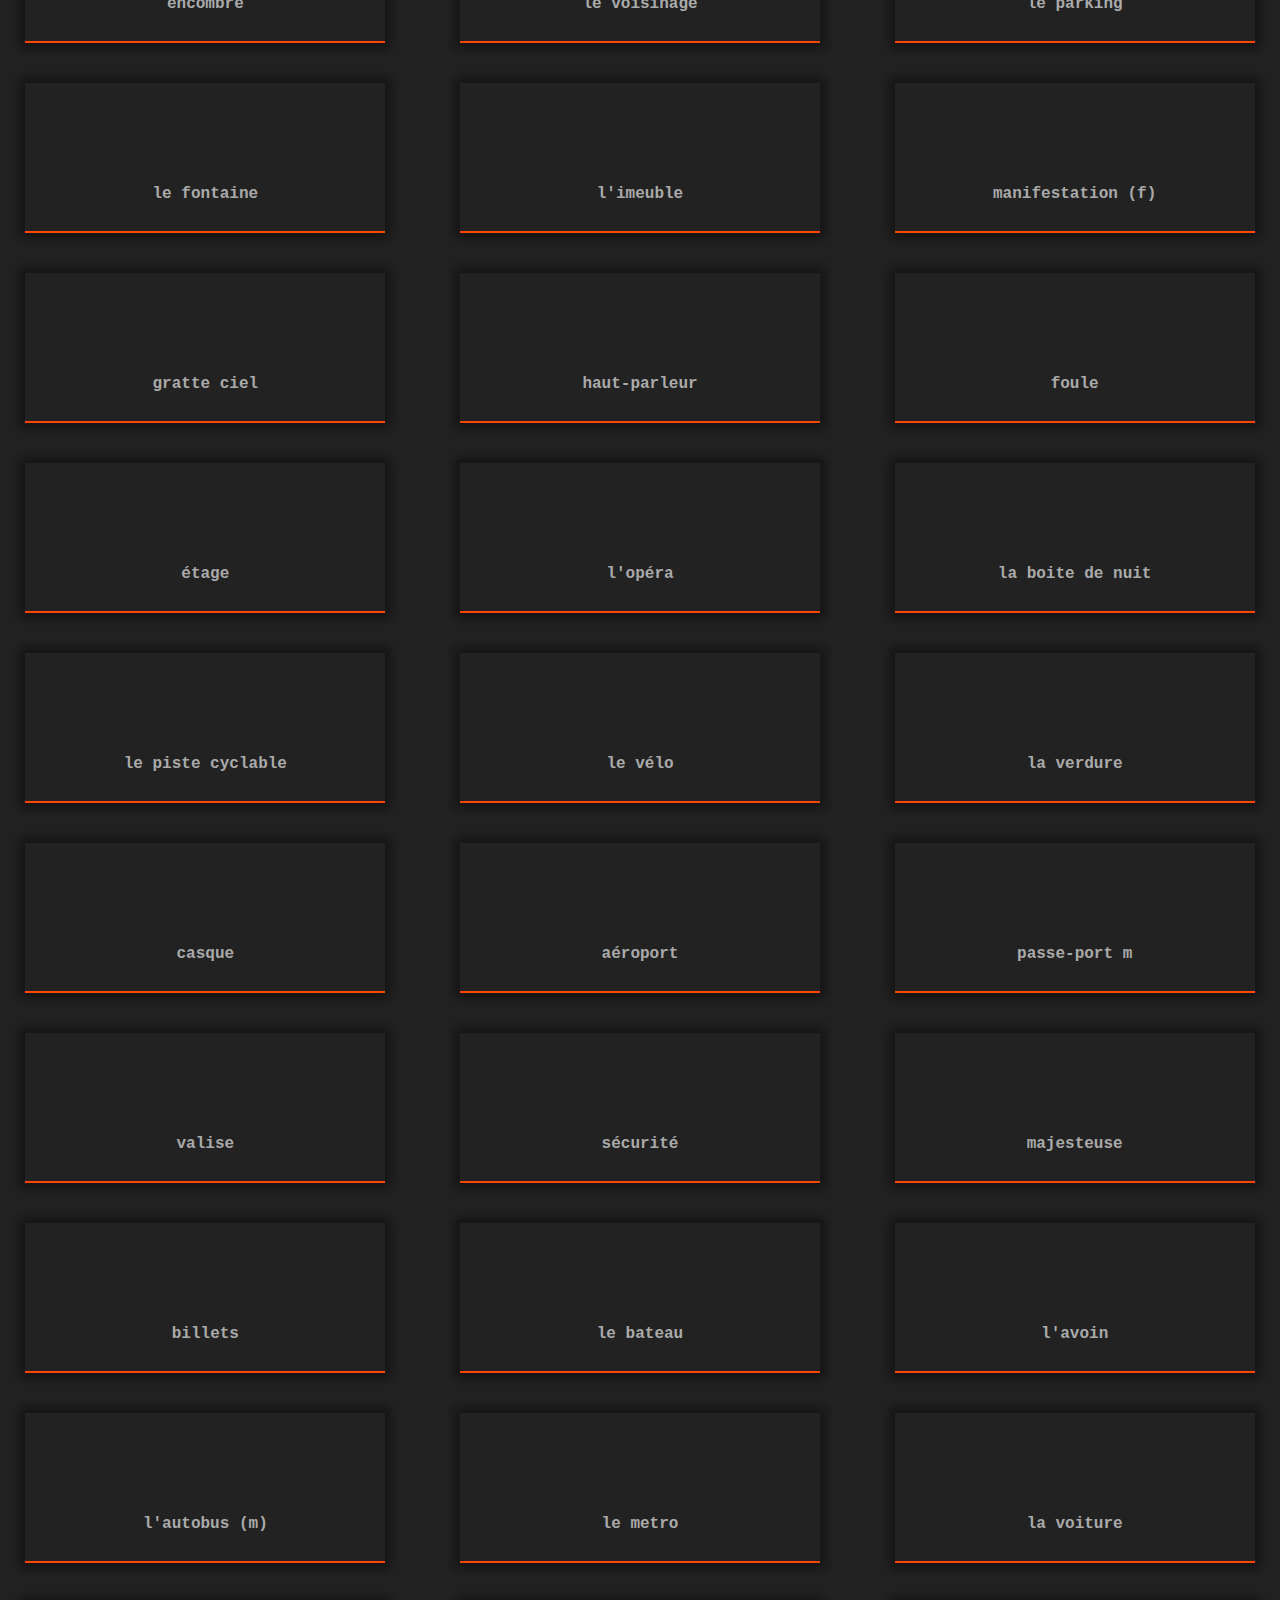
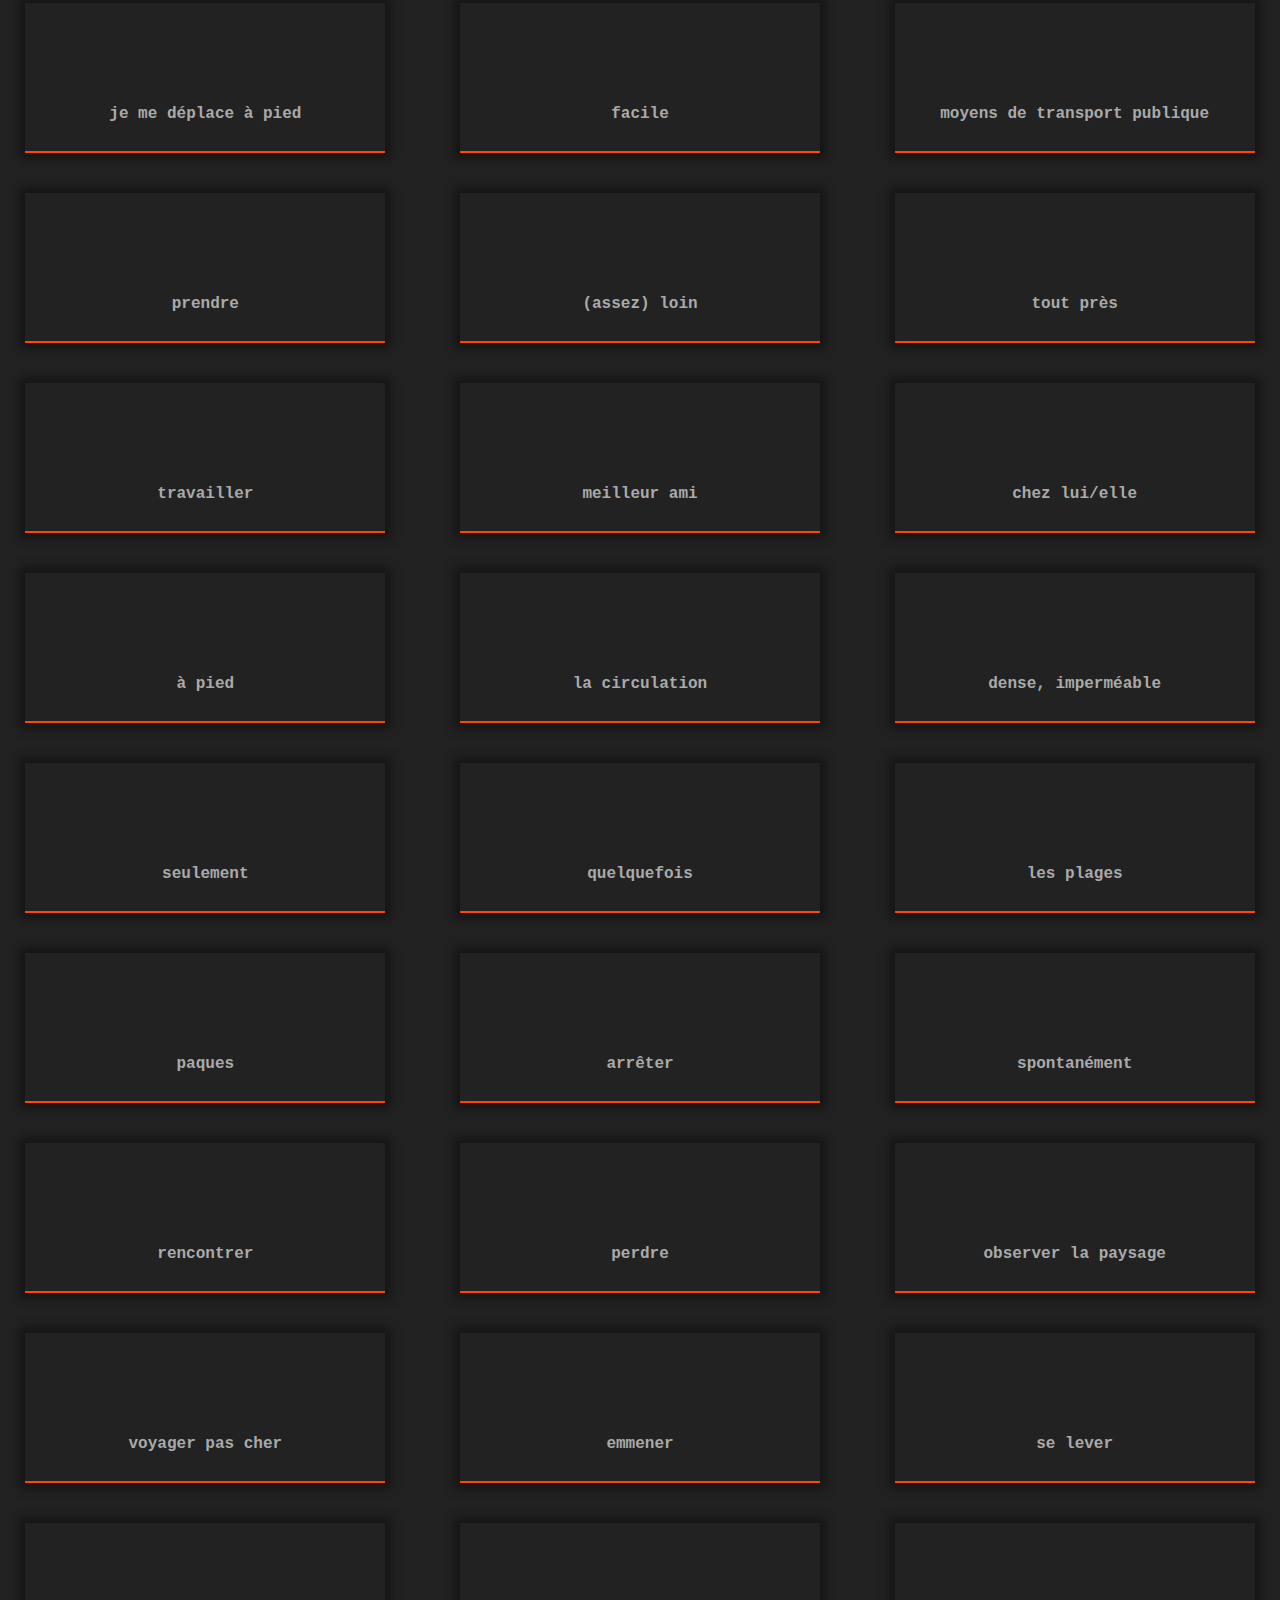
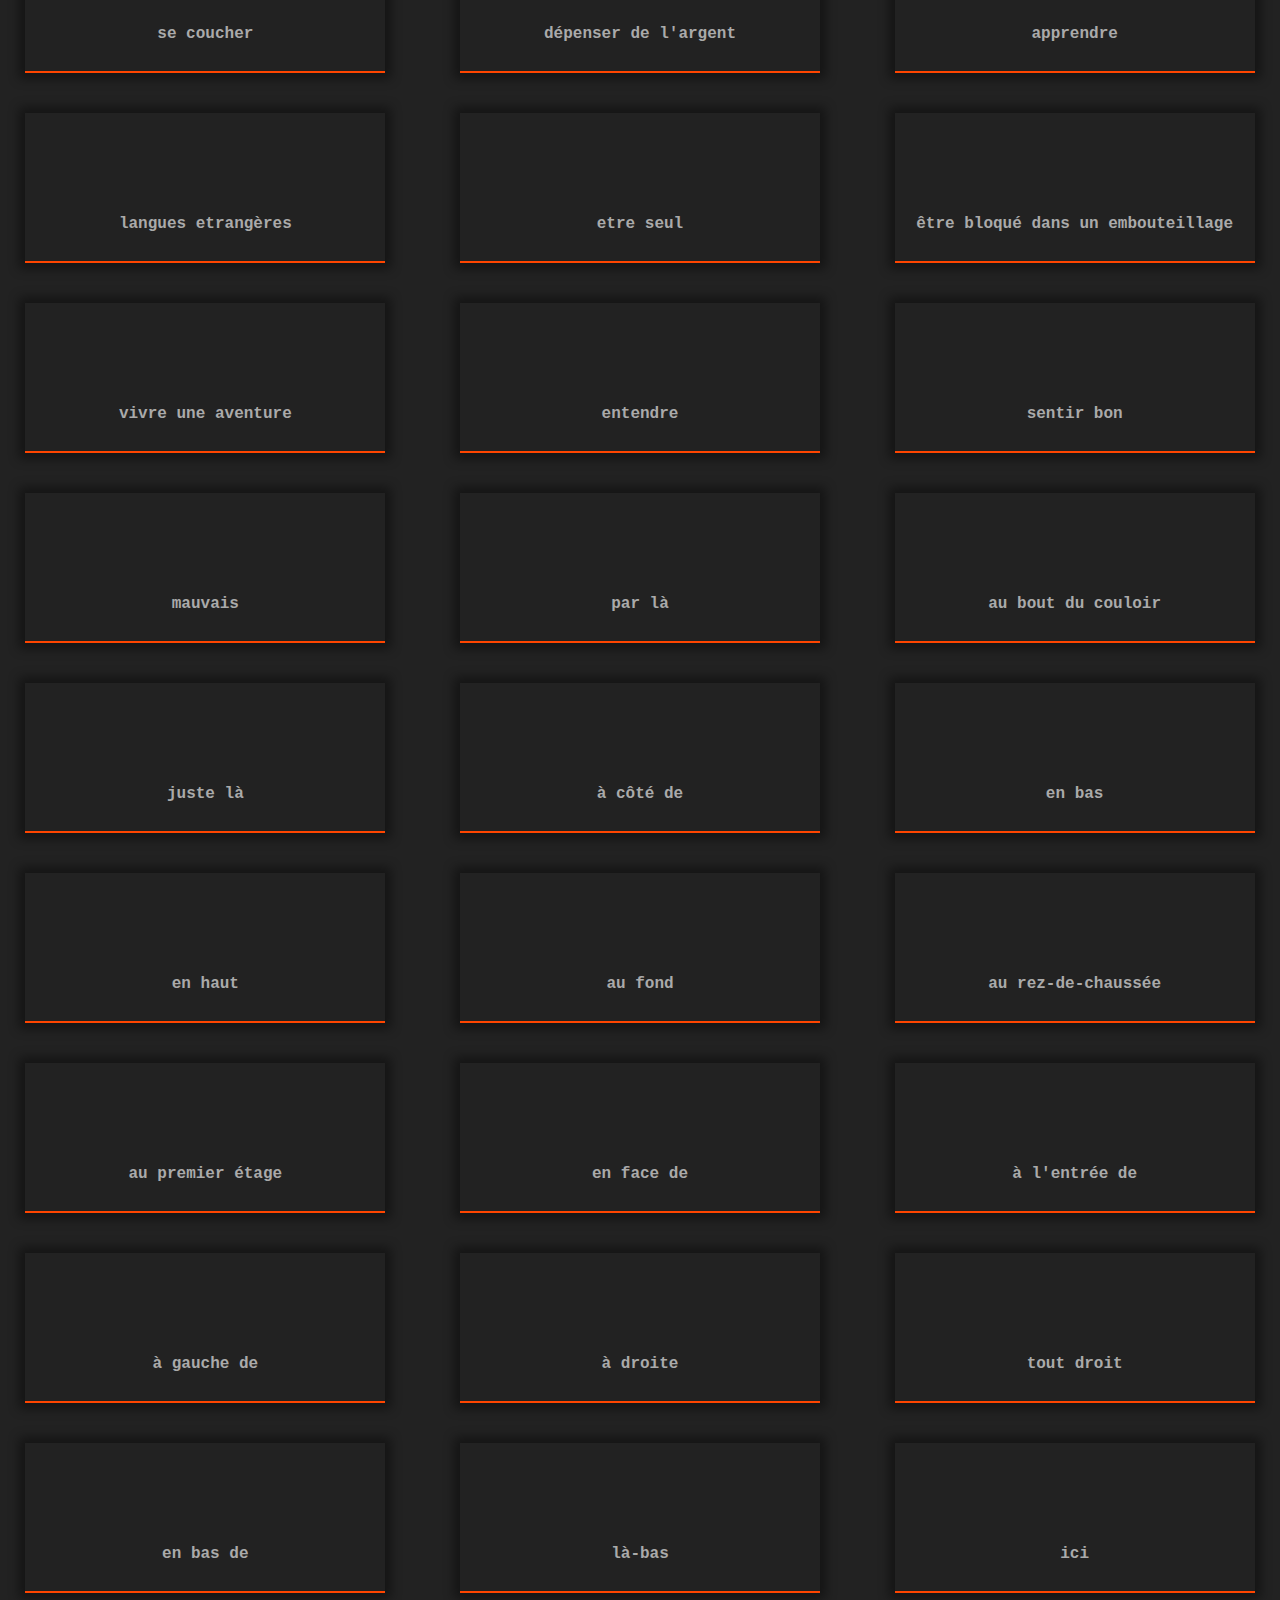
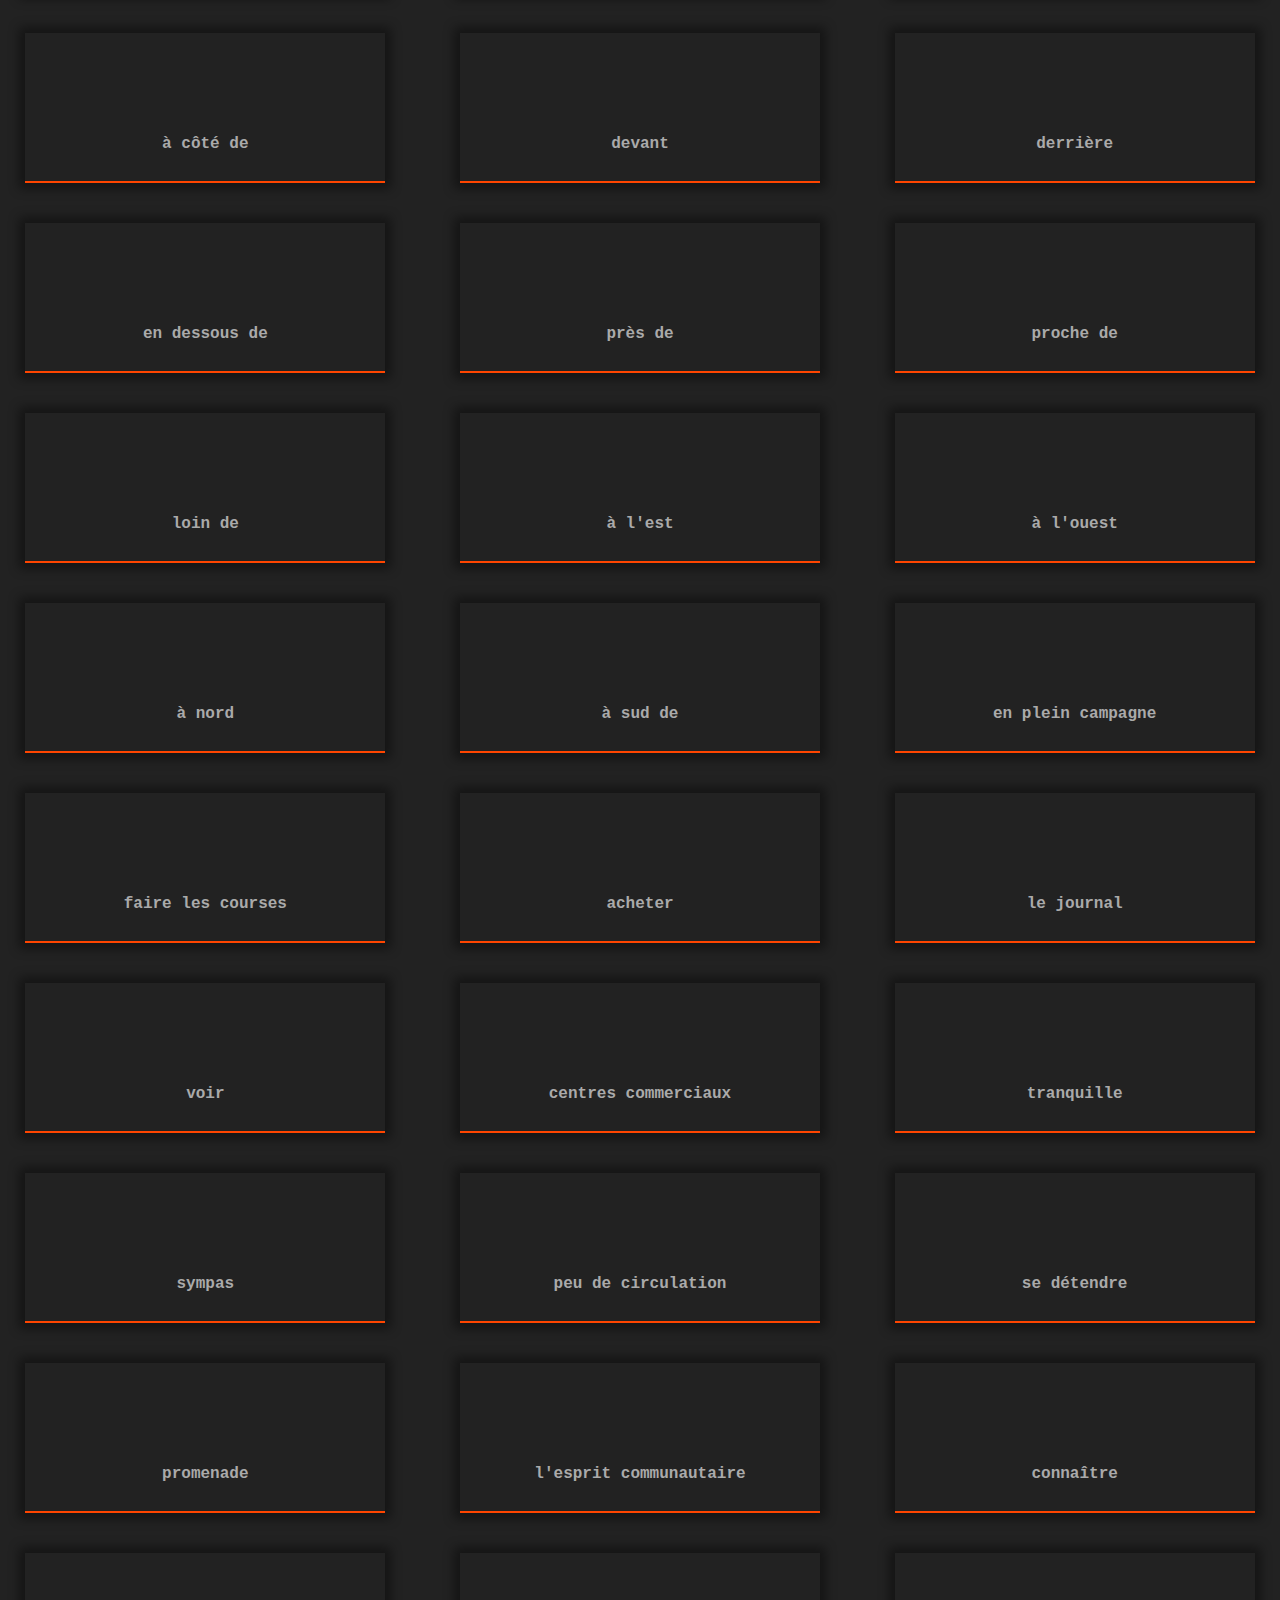
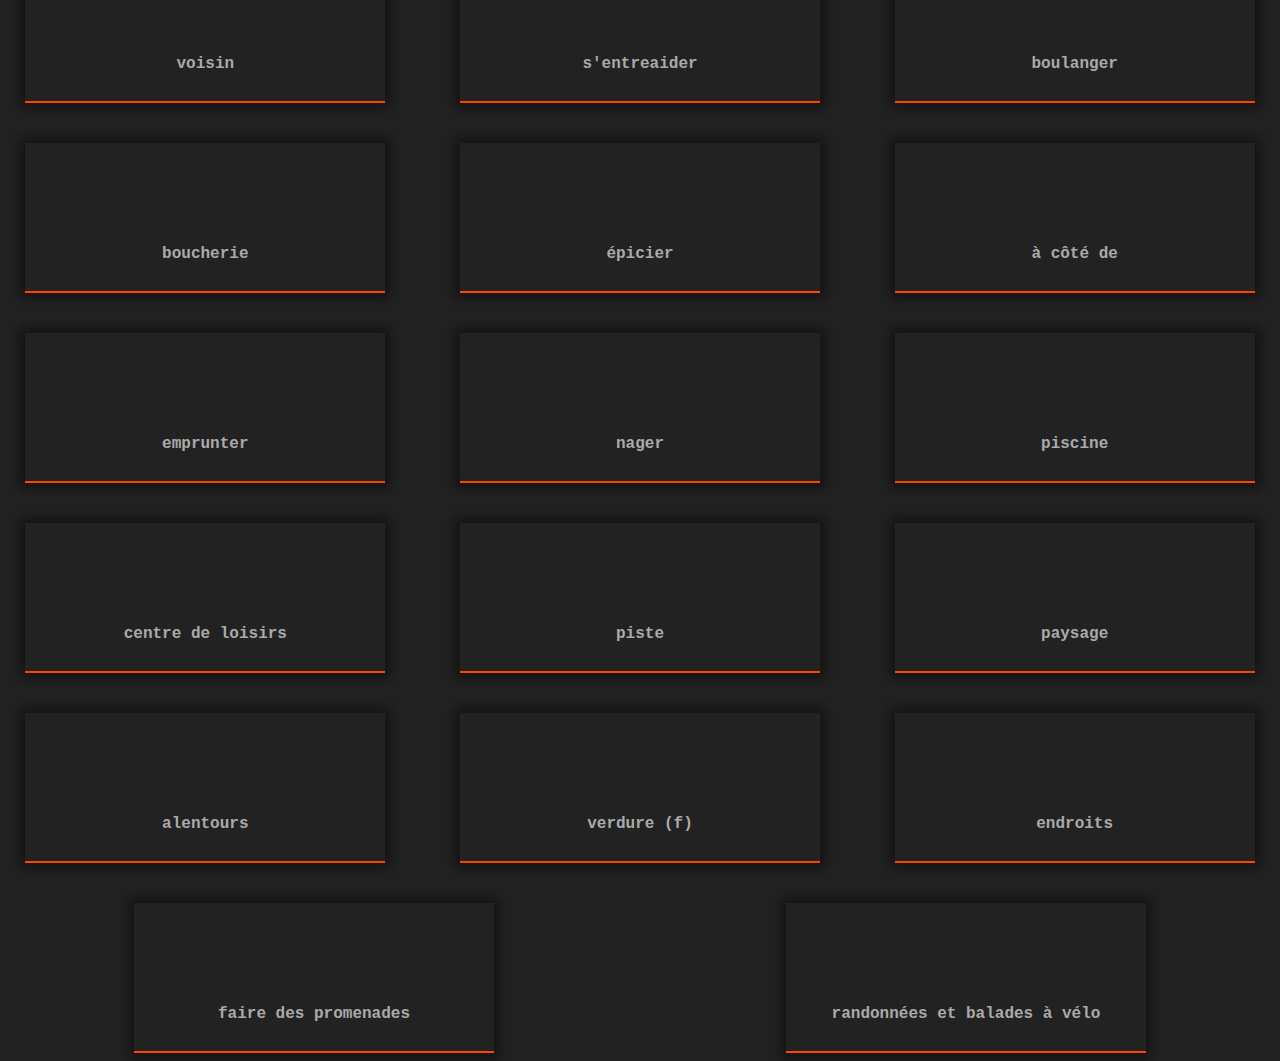
<file: rpflashcardsjs.html>
<!DOCTYPE html>
<!-- for hover in iphone -->
<html lang="en" ontouchmove>
  <head>
    <meta charset="UTF-8" />
    <meta name="viewport" content="width=device-width, initial-scale=1.0" />
    <title>RP French Vocabulary</title>
    <link rel="stylesheet" type="text/css" href="style.css" />
  </head>
  <body>
    <h2>French Vocabulary FlashCards MVP7</h2>

    <div id="container"></div>
  </body>
  <script src="data.js"></script>
  <script src="script.js"></script>
</html>
</file>
<file: style.css>
:root {
	--fg: #222;
	--bg: orangered;
	--lbg: coral;
	--light: white;
	--light1: #aaa;
}
html {
	padding: 0 ;
	margin: 0;
	box-sizing: border-box;
	background-color: var(--fg);
	font-family: 'Courier New', Courier, monospace;
	font-size: 16px;
	text-align: center;
	/* user cannot select text displayed */
	user-select: none;
}
*, *::before, *::after {
	box-sizing: inherit;
}
#container {
	width: 100%;
	display: flex;
	flex-wrap: wrap;
	gap: 2.5rem;
	margin-top: 2.5rem;
	/*spaces the container equally*/
	justify-content: space-around;
}
#container .card {
	box-shadow: 0 0 10px 6px rgba(0,0,0,0.4);
}
#container .card .french{
	width: 360px;
	height: 75px;
	transition: 0.5s;
	background:var(--fg);
	display: flex;
	justify-content: center;
	align-items: center;
	z-index: 1;
	transform: translateY(75px);
	border-bottom: 2px solid var(--bg);
	overflow-x: auto;
}
#container .card:hover .french{
	transform: translateY(0);
	background-color: var(--bg);
	opacity: 1;
}
#container .card:hover h3 {
	color: var(--light);
}
#container .card .english {
	width: 360px;
	height: 75px;
	background-color: var(--lbg);
	border-top: 3px solid var(--fg);
	opacity: 1;
	padding-top: 0.5rem;
	overflow-x: auto;
}
h3 {
	color: var(--light1);
	font-size: 1rem;
}
h2 {
	color: var(--fg);
	background: var(--light1);
	padding: .5rem 0;
}
</file>
